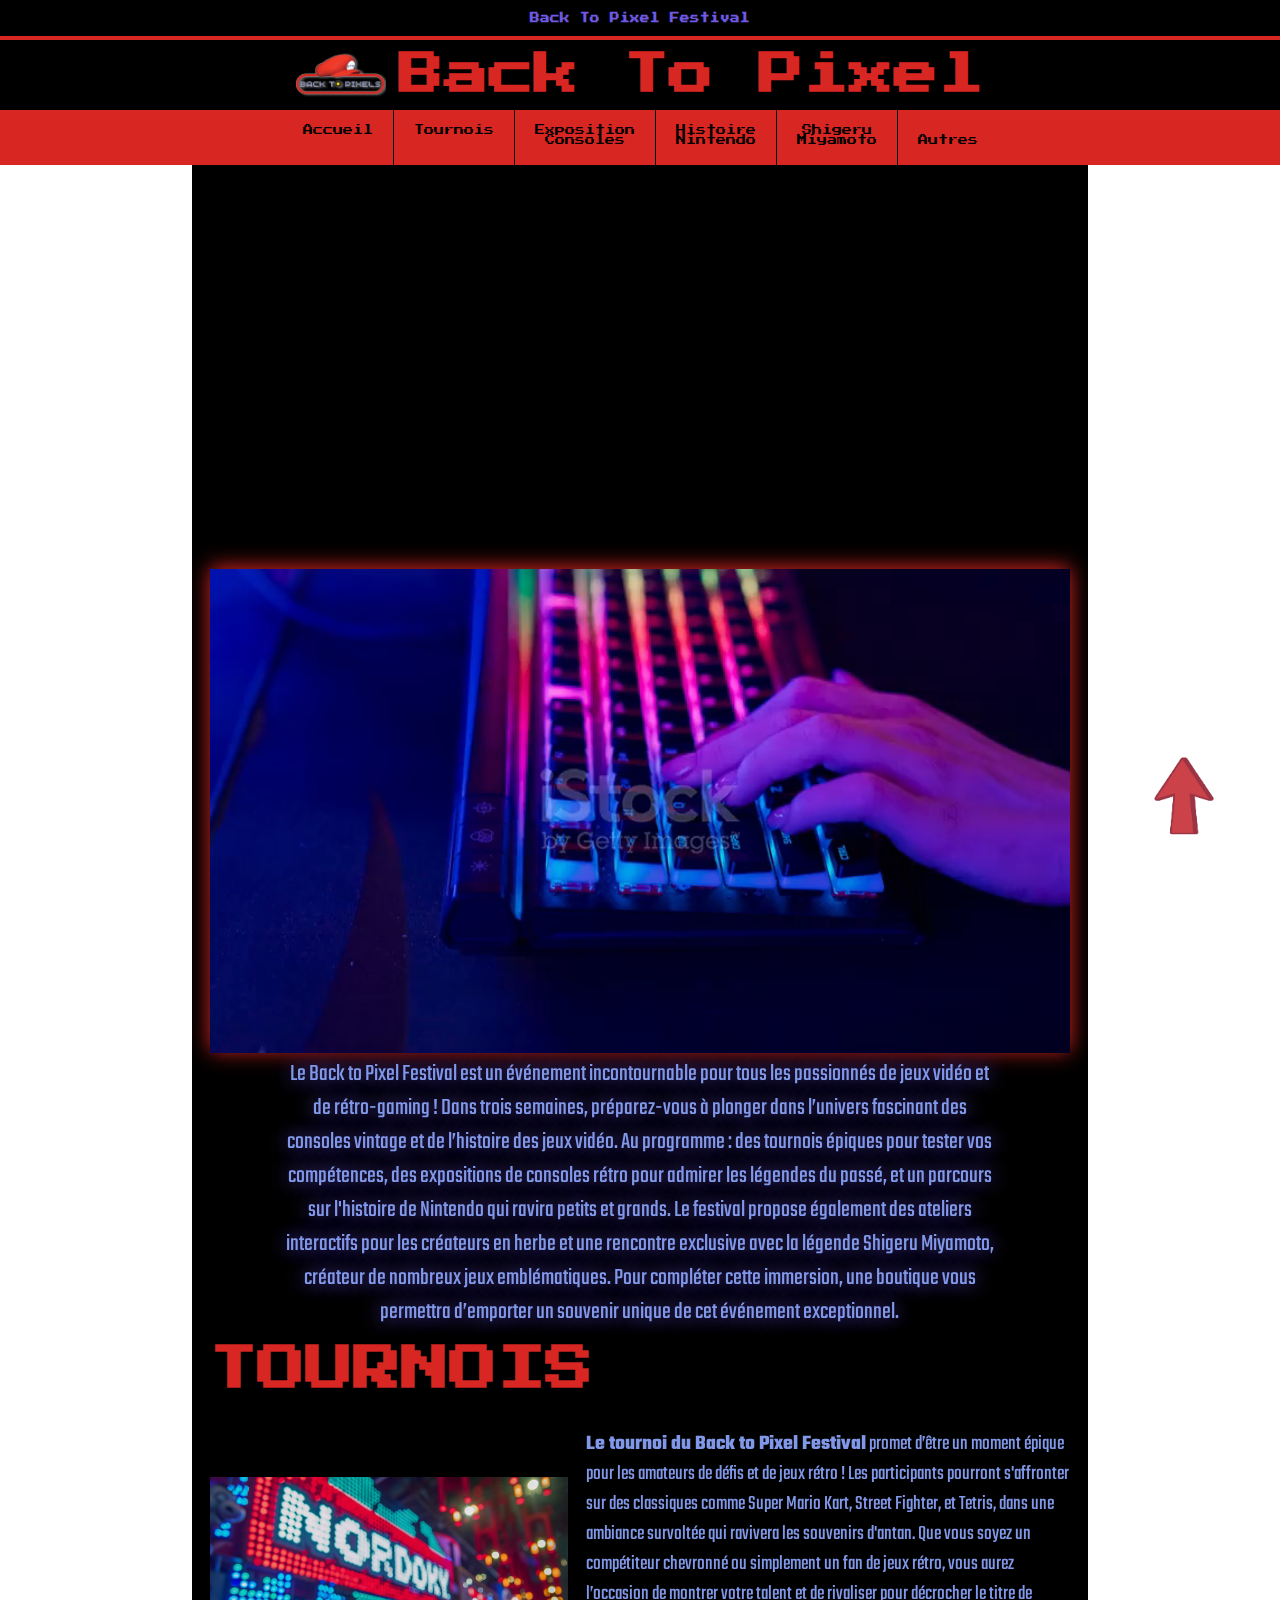
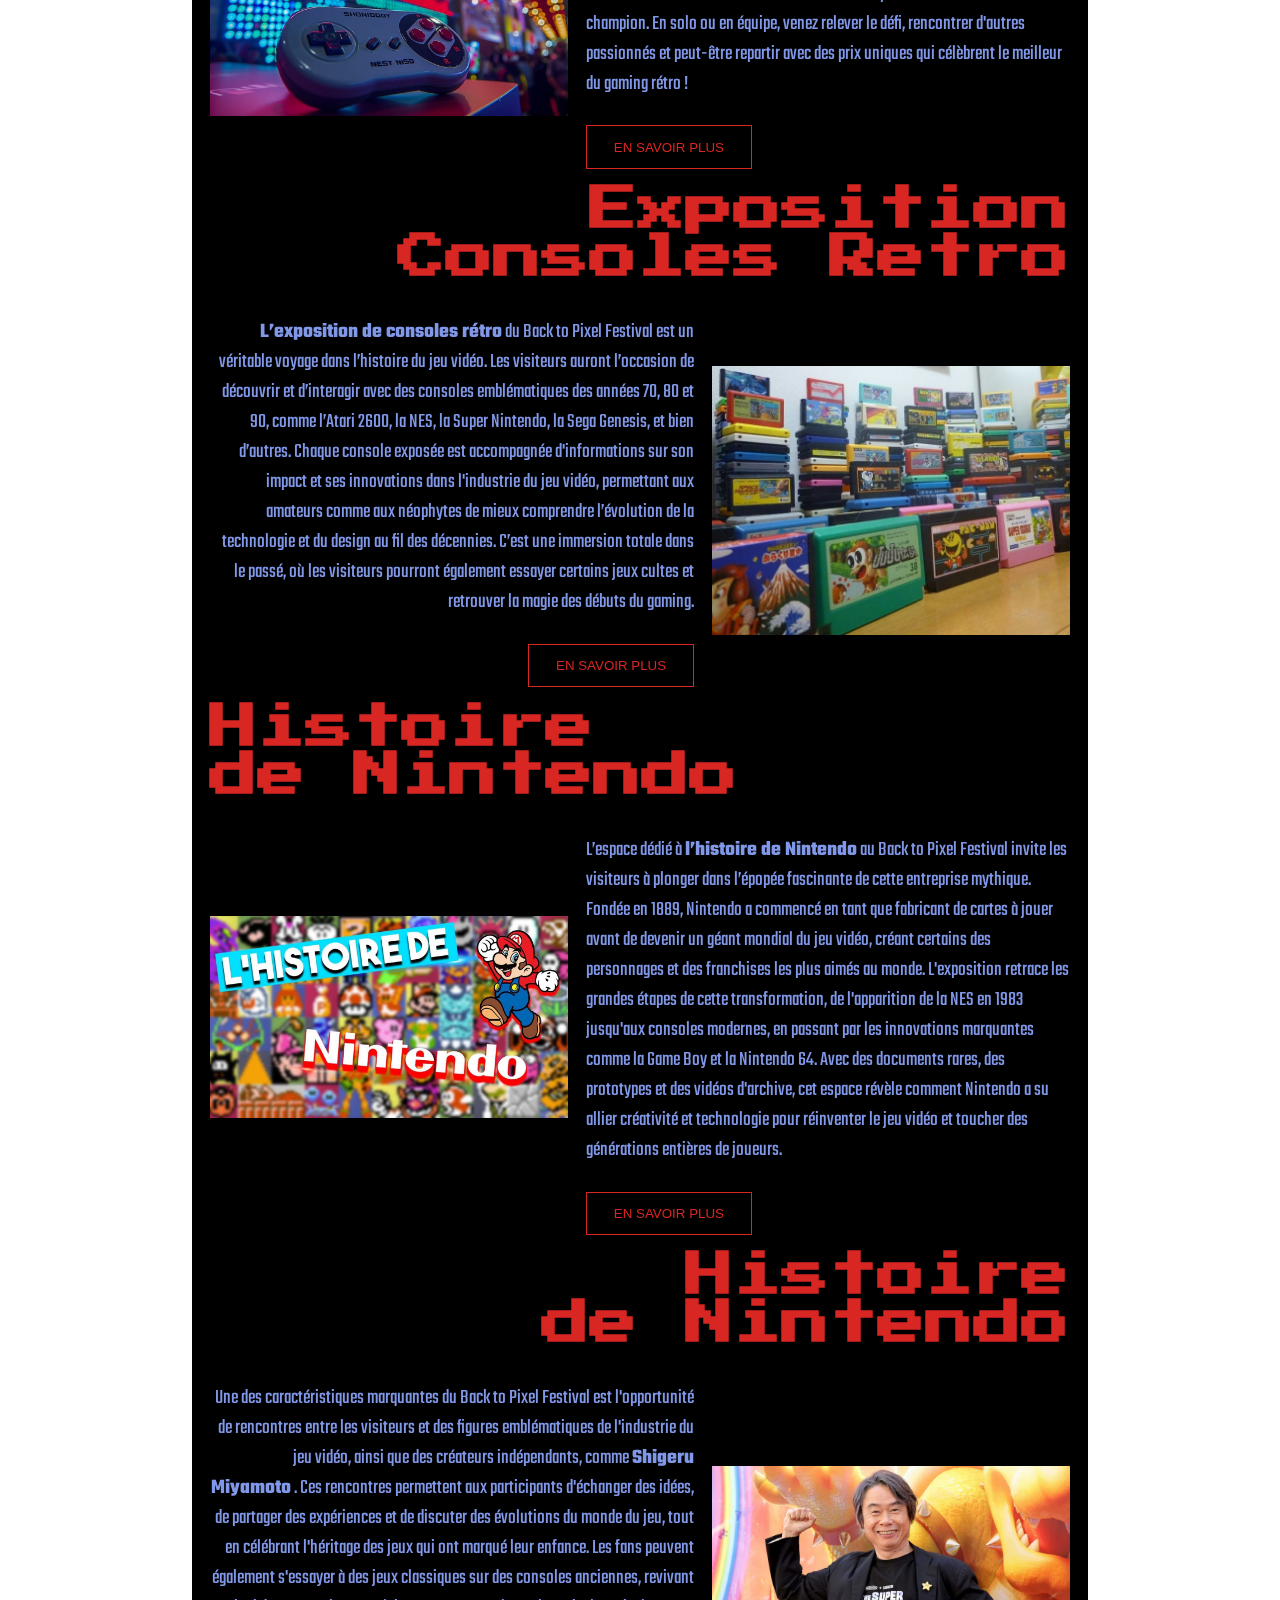
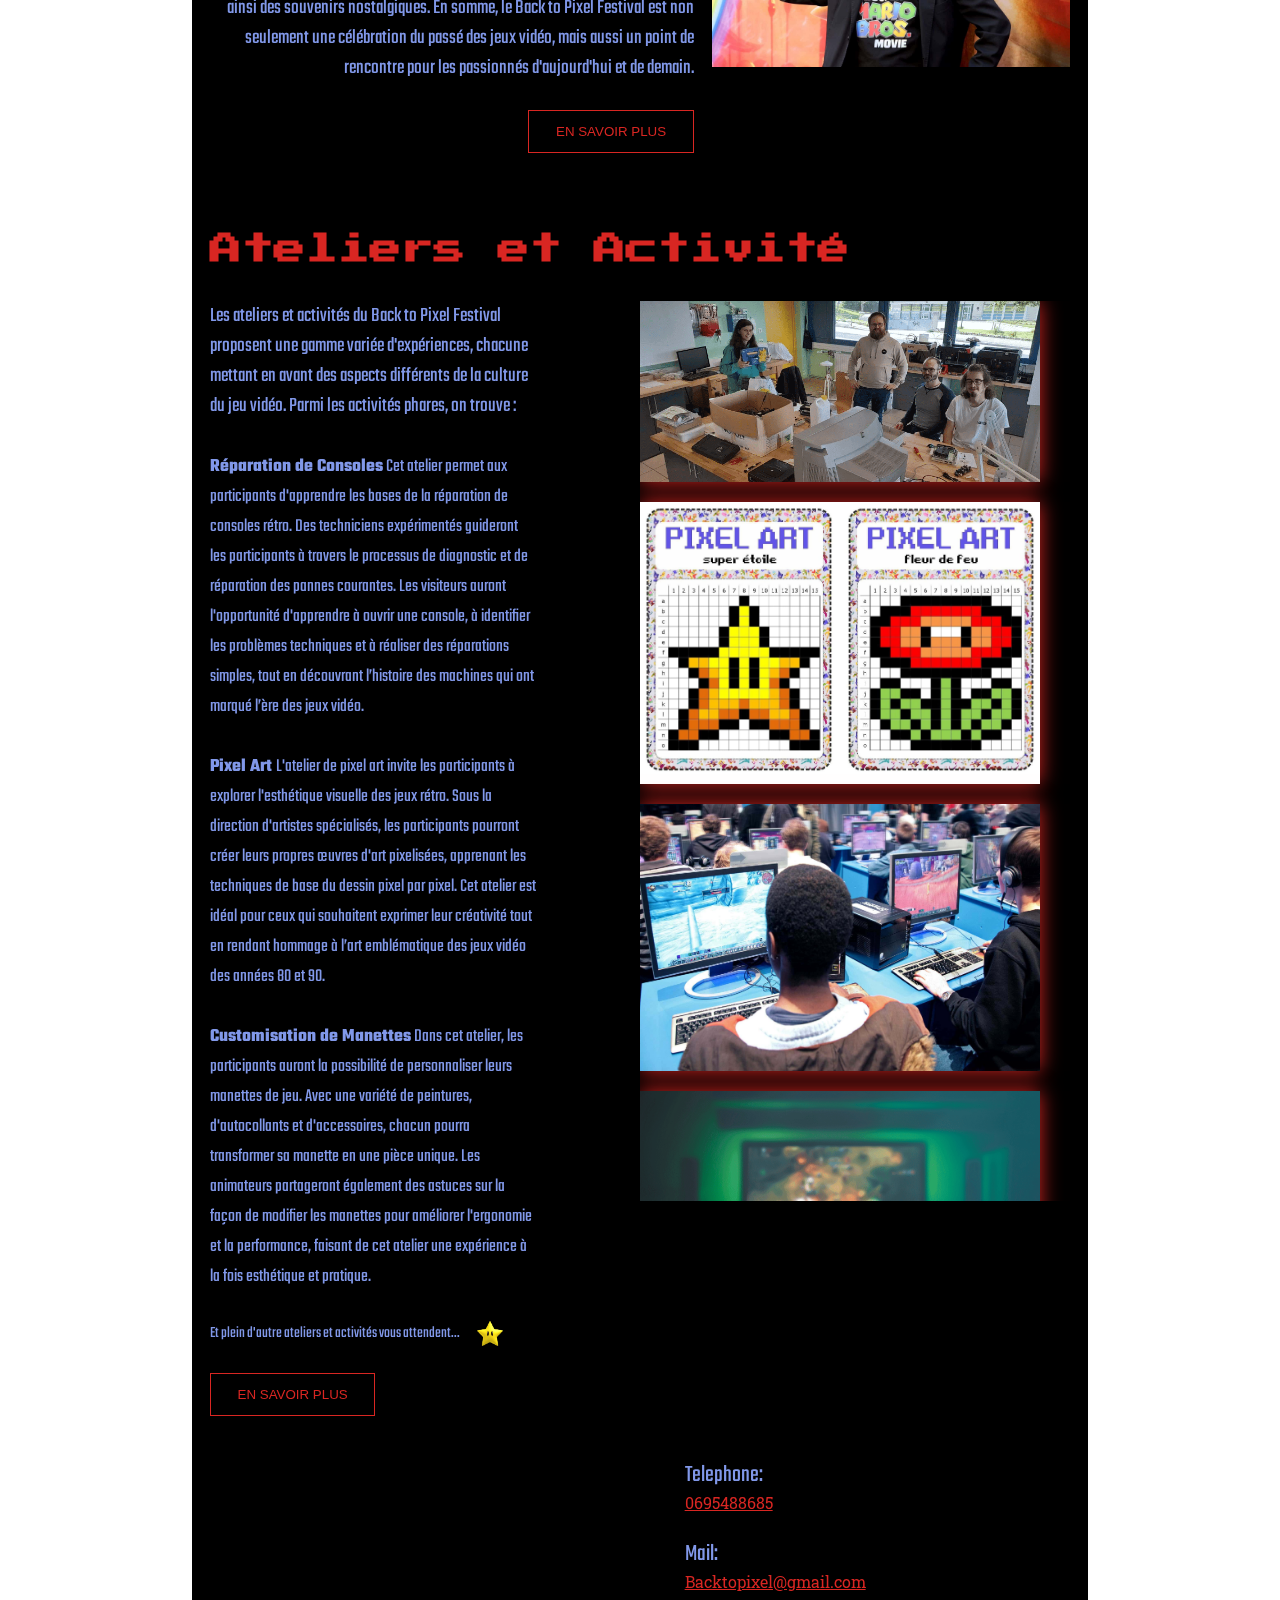
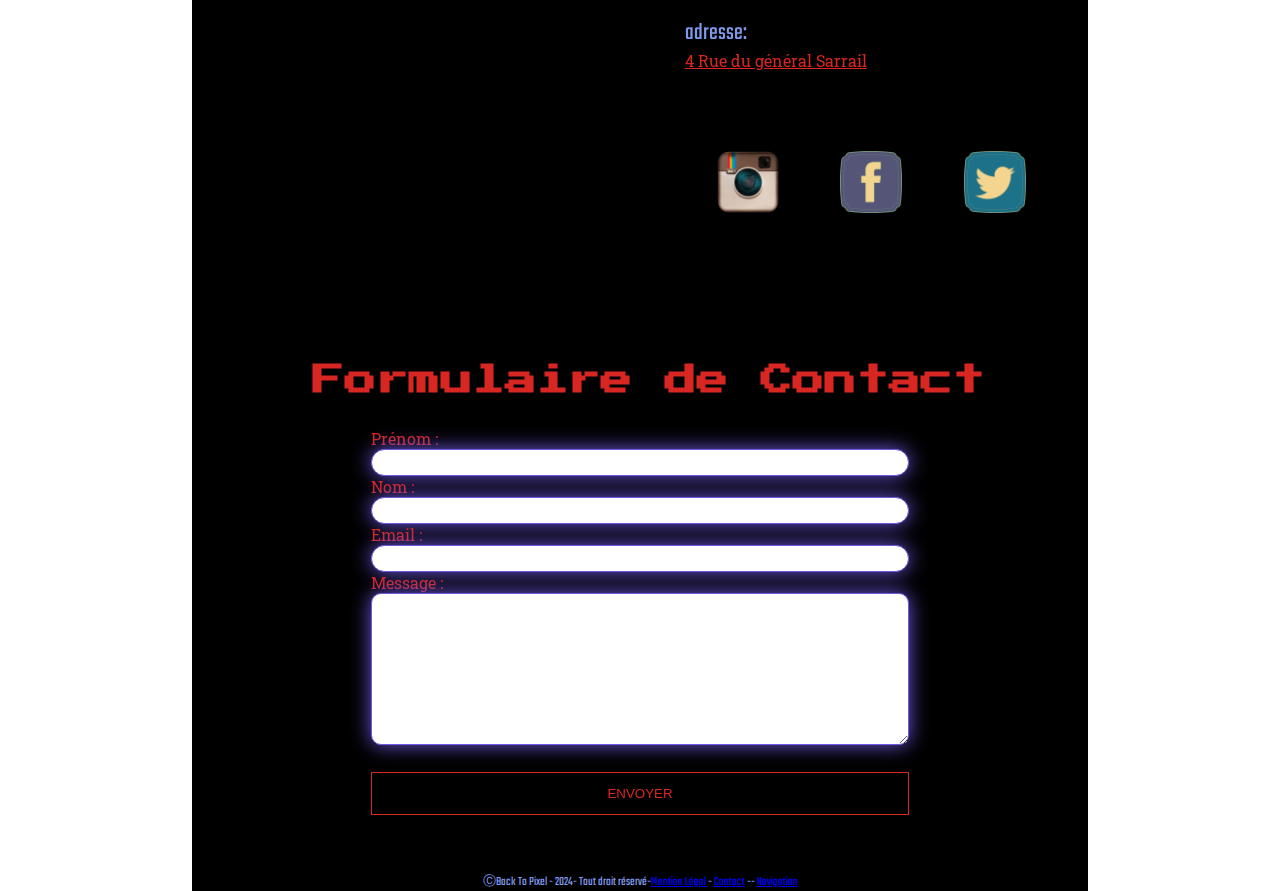
<file: index.html>
<!DOCTYPE html>
<html lang="fr">
  <head>
    <meta
      name="description"
      content="Rejoignez le Back to Pixel Festival, l'événement incontournable pour les passionnés de rétro-gaming, de jeux vidéo vintage, et de culture rétro. Découvrez des consoles emblématiques, des jeux cultes, participez à des tournois, des conférences passionnantes et explorez un marché de produits rétro uniques. Ce festival est l'occasion de rencontrer d'autres amateurs de gaming, d'assister à des ateliers interactifs, et de revivre les classiques du jeu vidéo. Ne manquez pas cette expérience unique et plongez dans l'univers du rétro avec Back to Pixel Festival, en Rouen du 30/11 ."
    />

    <meta
      property="og:title"
      content="Back to Pixel Festival - Événement Rétro-Gaming"
    />
    <meta
      property="og:description"
      content="Rejoignez le Back to Pixel Festival pour plonger dans l'univers du rétro-gaming et découvrir des jeux cultes."
    />
    <meta
      property="og:url"
      content="https://teamortie.github.io/pixel-responsive/"
    />
    <meta property="og:type" content="website" />
    <meta property="og:locale" content="fr_FR" />
    <meta charset="UTF-8" />
    <meta name="viewport" content="width=device-width, initial-scale=1.0" />
    <title>BackToPIxel-Festival</title>
    <link
      rel="icon"
      type="image/png"
      href="favicon/favicon-96x96.png"
      sizes="96x96"
    />
    <link rel="icon" type="image/svg+xml" href="favicon/favicon.svg" />
    <link rel="shortcut icon" href="favicon/favicon.ico" />
    <link
      rel="apple-touch-icon"
      sizes="180x180"
      href="favicon/apple-touch-icon.png"
    />
    <link rel="manifest" href="favicon/site.webmanifest" />
    <style>
      @import url("https://fonts.googleapis.com/css2?family=Press+Start+2P&family=Roboto+Slab:wght@100..900&display=swap");
    </style>
    <style>
      @import url("https://fonts.googleapis.com/css2?family=Press+Start+2P&family=Roboto+Slab:wght@100..900&family=Teko:wght@300..700&display=swap");
    </style>
    <link rel="stylesheet" href="header.css" />
    <link rel="stylesheet" href="index.css" />
  </head>
  <body>
    <header>
      <div id="nav-supp">
        <h1>Back To Pixel Festival</h1>
      </div>
      <div id="nav-middle">
        <img
          onclick="window.location.href='index.html'"
          src="images/logo1.png"
          alt="logo back to pixel "
        />
        <h2 onclick="window.location.href='index.html'">Back To Pixel</h2>
      </div>
    </header>

    <nav>
      <input type="checkbox" id="menu-toggle" />
      <label for="menu-toggle" id="menu"
        ><img src="images/burger.svg" alt="menu burger"
      /></label>

      <a class="menu2" href="index.html"> Accueil</a>
      <a class="menu2" href="tournois.html">Tournois</a>
      <a class="menu2" href="exposition.html">Exposition <br />Consoles</a>
      <a class="menu2" href="histoire.html">Histoire <br />Nintendo</a>
      <a class="menu2" href="rencontre.html">Shigeru <br />Miyamoto</a>

      <div class="menu2" id="dropdown">
        <p id="autres" href="">Autres</p>
        <div class="submenu">
          <a href="atelier.html">Atelier et Activité</a>
          <a href="programme.html">Programme Festival</a>
          <a href="Partenaire.html">Partenaire et Sponsors</a>
          <a href="Boutique.html">Boutique de Produit Dérivé</a>
          <a href="accreditation.html">Accreditations Presse et Médias</a>
          <a href="https://teamortie.github.io/BACKTOPIXELL">Site Officel </a>
        </div>
      </div>
    </nav>

    <a id="fix" href="#nav-supp"
      ><button><img src="images/fleche.png" alt="fleche" /></button
    ></a>
    <main>
      <section id="section1">
        <div id="section1.1">
          <h3 id="chrono2">LE SAMEDI 30 NOVEMBRE A 10H</h3>
          <iframe
            id="chrono"
            src="https://www.watchisup.fr/compte-a-rebours/embed/2024-11-30-10-00?backgroundcolor=rgba(255%2C0%2C0%2C0)&color=%23fd0000"
            frameborder="0"
            allowfullscreen
          ></iframe>
          <video src="images/video.mp4" autoplay loop></video>
          <p>
            Le Back to Pixel Festival est un événement incontournable pour tous
            les passionnés de jeux vidéo et de rétro-gaming ! Dans trois
            semaines, préparez-vous à plonger dans l’univers fascinant des
            consoles vintage et de l’histoire des jeux vidéo. Au programme : des
            tournois épiques pour tester vos compétences, des expositions de
            consoles rétro pour admirer les légendes du passé, et un parcours
            sur l'histoire de Nintendo qui ravira petits et grands. Le festival
            propose également des ateliers interactifs pour les créateurs en
            herbe et une rencontre exclusive avec la légende Shigeru Miyamoto,
            créateur de nombreux jeux emblématiques. Pour compléter cette
            immersion, une boutique vous permettra d’emporter un souvenir unique
            de cet événement exceptionnel.
          </p>
        </div>
      </section>
      <section id="section2">
        <div><h3>TOURNOIS</h3></div>
        <div id="section2-1">
          <img src="images/tournois2.jpg" alt="Tournois retro" />
          <div id="section2-2">
            <p>
              <strong>Le tournoi du Back to Pixel Festival</strong> promet
              d’être un moment épique pour les amateurs de défis et de jeux
              rétro ! Les participants pourront s'affronter sur des classiques
              comme Super Mario Kart, Street Fighter, et Tetris, dans une
              ambiance survoltée qui ravivera les souvenirs d'antan. Que vous
              soyez un compétiteur chevronné ou simplement un fan de jeux rétro,
              vous aurez l’occasion de montrer votre talent et de rivaliser pour
              décrocher le titre de champion. En solo ou en équipe, venez
              relever le défi, rencontrer d'autres passionnés et peut-être
              repartir avec des prix uniques qui célèbrent le meilleur du gaming
              rétro !
            </p>
            <a href="tournois.html"><button>En Savoir Plus</button></a>
          </div>
        </div>
      </section>

      <section id="section3">
        <div>
          <h3>
            Exposition <br />
            Consoles Retro
          </h3>
        </div>
        <div id="section3-1">
          <img src="images/consoleretro.jpg" alt="Console Retro" />
          <div id="section3-2">
            <p>
              <strong>L’exposition de consoles rétro</strong> du Back to Pixel
              Festival est un véritable voyage dans l’histoire du jeu vidéo. Les
              visiteurs auront l’occasion de découvrir et d’interagir avec des
              consoles emblématiques des années 70, 80 et 90, comme l’Atari
              2600, la NES, la Super Nintendo, la Sega Genesis, et bien
              d’autres. Chaque console exposée est accompagnée d'informations
              sur son impact et ses innovations dans l'industrie du jeu vidéo,
              permettant aux amateurs comme aux néophytes de mieux comprendre
              l’évolution de la technologie et du design au fil des décennies.
              C’est une immersion totale dans le passé, où les visiteurs
              pourront également essayer certains jeux cultes et retrouver la
              magie des débuts du gaming.
            </p>
            <a href="exposition.html"><button>En Savoir Plus</button></a>
          </div>
        </div>
      </section>
      <section id="section4">
        <div>
          <h3>
            Histoire <br />
            de Nintendo
          </h3>
        </div>
        <div id="section4-1">
          <img src="images/histoire-nintendo.jpg" alt="Histoire nintendo" />
          <div id="section4-2">
            <p>
              L’espace dédié à <strong>l’histoire de Nintendo</strong> au Back
              to Pixel Festival invite les visiteurs à plonger dans l’épopée
              fascinante de cette entreprise mythique. Fondée en 1889, Nintendo
              a commencé en tant que fabricant de cartes à jouer avant de
              devenir un géant mondial du jeu vidéo, créant certains des
              personnages et des franchises les plus aimés au monde.
              L'exposition retrace les grandes étapes de cette transformation,
              de l'apparition de la NES en 1983 jusqu'aux consoles modernes, en
              passant par les innovations marquantes comme la Game Boy et la
              Nintendo 64. Avec des documents rares, des prototypes et des
              vidéos d'archive, cet espace révèle comment Nintendo a su allier
              créativité et technologie pour réinventer le jeu vidéo et toucher
              des générations entières de joueurs.
            </p>
            <a href="histoire.html"><button>En Savoir Plus</button></a>
          </div>
        </div>
      </section>

      <section id="section5">
        <div>
          <h3>
            Histoire <br />
            de Nintendo
          </h3>
        </div>
        <div id="section5-1">
          <img src="images/shigeru.jpg" alt="Shigeru Miyamoto" />
          <div id="section5-2">
            <p>
              Une des caractéristiques marquantes du Back to Pixel Festival est
              l'opportunité de rencontres entre les visiteurs et des figures
              emblématiques de l'industrie du jeu vidéo, ainsi que des créateurs
              indépendants, comme <strong>Shigeru Miyamoto</strong> . Ces
              rencontres permettent aux participants d'échanger des idées, de
              partager des expériences et de discuter des évolutions du monde du
              jeu, tout en célébrant l'héritage des jeux qui ont marqué leur
              enfance. Les fans peuvent également s'essayer à des jeux
              classiques sur des consoles anciennes, revivant ainsi des
              souvenirs nostalgiques. En somme, le Back to Pixel Festival est
              non seulement une célébration du passé des jeux vidéo, mais aussi
              un point de rencontre pour les passionnés d'aujourd'hui et de
              demain.
            </p>
            <a href="rencontre.html"><button>En Savoir Plus</button></a>
          </div>
        </div>
      </section>
      <section id="section6">
        <h3>Ateliers et Activité</h3>
        <div id="section6-1">
          <p>
            Les ateliers et activités du Back to Pixel Festival proposent une
            gamme variée d'expériences, chacune mettant en avant des aspects
            différents de la culture du jeu vidéo. Parmi les activités phares,
            on trouve :
            <br />
            <br />
            <span>
              <strong>Réparation de Consoles</strong> Cet atelier permet aux
              participants d'apprendre les bases de la réparation de consoles
              rétro. Des techniciens expérimentés guideront les participants à
              travers le processus de diagnostic et de réparation des pannes
              courantes. Les visiteurs auront l'opportunité d'apprendre à ouvrir
              une console, à identifier les problèmes techniques et à réaliser
              des réparations simples, tout en découvrant l’histoire des
              machines qui ont marqué l’ère des jeux vidéo.
            </span>

            <br />
            <br />
            <span>
              <strong>Pixel Art </strong>L'atelier de pixel art invite les
              participants à explorer l'esthétique visuelle des jeux rétro. Sous
              la direction d'artistes spécialisés, les participants pourront
              créer leurs propres œuvres d'art pixelisées, apprenant les
              techniques de base du dessin pixel par pixel. Cet atelier est
              idéal pour ceux qui souhaitent exprimer leur créativité tout en
              rendant hommage à l’art emblématique des jeux vidéo des années 80
              et 90.
            </span>
            <br />
            <br />
            <span>
              <strong> Customisation de Manettes</strong> Dans cet atelier, les
              participants auront la possibilité de personnaliser leurs manettes
              de jeu. Avec une variété de peintures, d'autocollants et
              d'accessoires, chacun pourra transformer sa manette en une pièce
              unique. Les animateurs partageront également des astuces sur la
              façon de modifier les manettes pour améliorer l'ergonomie et la
              performance, faisant de cet atelier une expérience à la fois
              esthétique et pratique.
            </span>
            <br />
            <br />
          </p>

          <div id="section6-2">
            <img src="images/atelier.png" alt="Ateliers" />
            <img src="images/pixel art.jpg" alt="pixel art" />
            <img src="images/activité.jpg" alt="Activité" />
            <img src="images/quizz.png" alt="Quizz" />
            <img src="images/atelier.png" alt="atelier" />
            <img src="images/pixel_art.jpg" alt="pixel art" />
            <img src="images/activité.jpg" alt="activités" />
            <img src="images/quizz.png" alt="Quizz" />
            <img src="images/atelier.png" alt="atelier" />
            <img src="images/pixel art.jpg" alt="pixel art" />
            <img src="images/activité.jpg" alt="activité" />
            <img src="images/quizz.png" alt="quizz" />
          </div>
        </div>

        <div id="section7">
          <p>Et plein d'autre ateliers et activités vous attendent...</p>
          <img src="images/etoile.png" alt="etoile mario" />
        </div>
        <a style="margin-left: 2%" href="atelier.html"
          ><button>En Savoir Plus</button></a
        >
      </section>
      <section id="contact">
        <iframe
          src="https://www.google.com/maps/embed?pb=!4v1730884300196!6m8!1m7!1siIyMGVrzSAbqYKl31sjEfA!2m2!1d49.44088412216409!2d1.103569098720363!3f328.81343981207146!4f-1.8400070984415322!5f0.7820865974627469"
          width="600"
          height="450"
          style="border: 0"
          allowfullscreen=""
          loading="lazy"
          referrerpolicy="no-referrer-when-downgrade"
        ></iframe>
        <div id="contact2">
          <div>
            <p>Telephone:</p>
            <a href="tel:0695488685">0695488685</a>
          </div>
          <div>
            <p>Mail:</p>
            <a href="mailto:Backtopixel@gmail.com">Backtopixel@gmail.com</a>
          </div>

          <div>
            <p>adresse:</p>
            <a
              href="https://www.google.com/maps/dir/49.4338048,1.1108352/4+Rue+du+G%C3%A9n%C3%A9ral+Sarrail,+76000+Rouen/@49.4399392,1.095951,15.17z/data=!4m9!4m8!1m1!4e1!1m5!1m1!1s0x47e0de80034aa2f5:0x1870cbb852d6c763!2m2!1d1.1035593!2d49.440843?entry=ttu&g_ep=EgoyMDI0MTAyOS4wIKXMDSoASAFQAw%3D%3D"
              target="_blank"
              >4 Rue du général Sarrail</a
            >
          </div>
          <div id="reseaux">
            <a
              href="https://www.instagram.com/NintendoFR/photos?locale=fr_FR"
              target="_blank"
            >
              <img
                src="images/insta.png"
                alt="Lien vers la page insta de Nintendo"
              /> </a
            ><a
              href="https://www.facebook.com/NintendoFR/photos?locale=fr_FR"
              target="_blank"
            >
              <img
                src="images/facebook.png"
                alt="Lien vers la page Facebook de Nintendo"
              />
            </a>
            <a
              href="https://www.twitter.com/Nintendo/photos?locale=fr_FR"
              target="_blank"
            >
              <img
                src="images/twitter.png"
                alt="Lien vers la page twitter de Nintendo"
              />
            </a>
          </div>
        </div>
      </section>
      <section id="formulaire">
        <h3>Formulaire de Contact</h3>
        <div>
          <form action="https://formspree.io/f/xpwzdplj" method="post">
            <label for="name">Prénom :</label>
            <input type="text" id="prenom" name="prénom" required />

            <label for="name">Nom :</label>
            <input type="text" id="name" name="name" required />

            <label for="email">Email :</label>
            <input type="email" id="email" name="email" required />

            <label for="message">Message :</label>
            <textarea id="message" name="message" rows="4" required></textarea>

            <button type="submit">Envoyer</button>
          </form>
        </div>
      </section>
    </main>
    <footer>
      <p>
        ⒸBack To Pixel - 2024- Tout droit réservé-<a href="mention.html"
          >Mention Légal </a
        >- <a href="index.html#contact">Contact</a> --
        <a href="#nav-supp">Navigation </a>
      </p>
    </footer>
  </body>
</html>
</file>
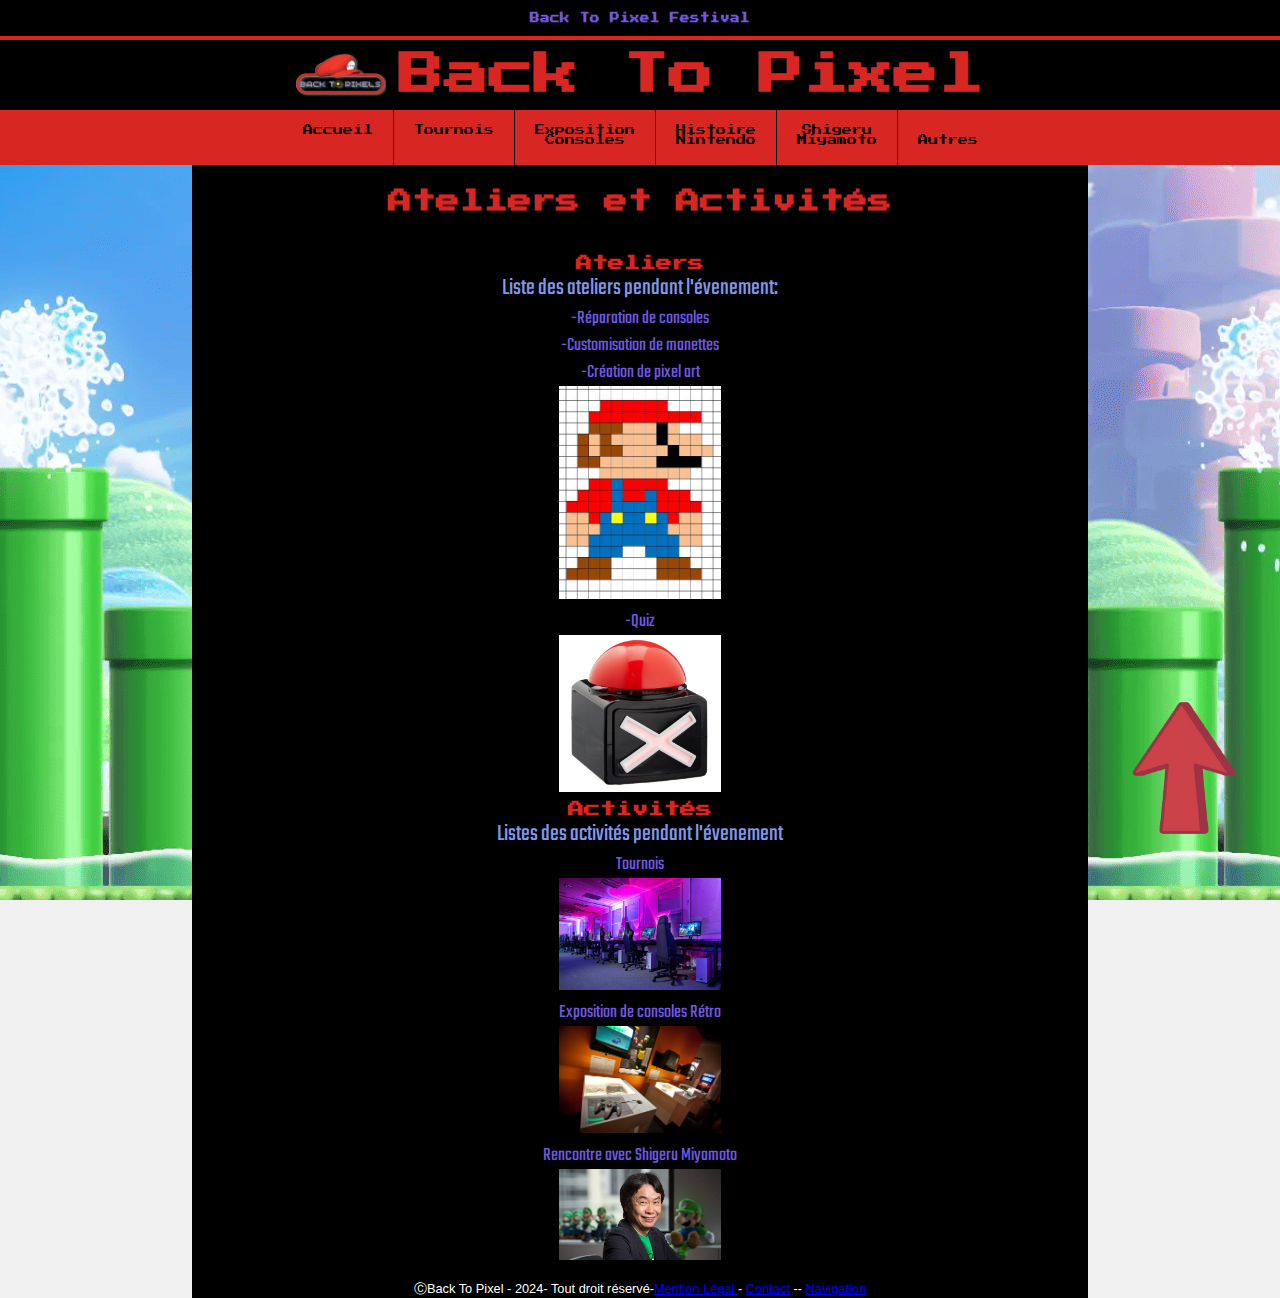
<file: atelier.html>
<!DOCTYPE html>
<html lang="fr">
  <head>
    <meta
      name="description"
      content="Rejoignez le Back to Pixel Festival, l'événement incontournable pour les passionnés de rétro-gaming, de jeux vidéo vintage, et de culture rétro. Découvrez des consoles emblématiques, des jeux cultes, participez à des tournois, des conférences passionnantes et explorez un marché de produits rétro uniques. Ce festival est l'occasion de rencontrer d'autres amateurs de gaming, d'assister à des ateliers interactifs, et de revivre les classiques du jeu vidéo. Ne manquez pas cette expérience unique et plongez dans l'univers du rétro avec Back to Pixel Festival, en Rouen du 30/11 ."
    />
    <meta
      property="og:title"
      content="Back to Pixel Festival - Événement Rétro-Gaming - Atelier et activités"
    />
    <meta
      property="og:description"
      content="Rejoignez le Back to Pixel Festival pour plonger dans l'univers du rétro-gaming et découvrir des jeux cultes."
    />
    <meta
      property="og:url"
      content="https://teamortie.github.io/pixel-responsive/"
    />
    <meta property="og:type" content="website" />
    <meta property="og:locale" content="fr_FR" />
    <meta charset="UTF-8" />
    <meta name="viewport" content="width=device-width, initial-scale=1.0" />
    <title>BackToPIxel-Festival - Ateliers et activités</title>
    <link
      rel="icon"
      type="image/png"
      href="favicon/favicon-96x96.png"
      sizes="96x96"
    />
    <link rel="icon" type="image/svg+xml" href="favicon/favicon.svg" />
    <link rel="shortcut icon" href="favicon/favicon.ico" />
    <link
      rel="apple-touch-icon"
      sizes="180x180"
      href="favicon/apple-touch-icon.png"
    />
    <link rel="manifest" href="favicon/site.webmanifest" />
    <style>
      @import url("https://fonts.googleapis.com/css2?family=Press+Start+2P&family=Roboto+Slab:wght@100..900&display=swap");
    </style>
    <style>
      @import url("https://fonts.googleapis.com/css2?family=Press+Start+2P&family=Roboto+Slab:wght@100..900&family=Teko:wght@300..700&display=swap");
    </style>
    <link rel="stylesheet" href="header.css" />
    <link rel="stylesheet" href="ateliers.css" />
    <link rel="stylesheet" href="histoire.css" />
  </head>
  <body>
    <header>
      <div id="nav-supp">
        <h1>Back To Pixel Festival</h1>
      </div>
      <div id="nav-middle">
        <img
          onclick="window.location.href='index.html'"
          src="images/logo1.png"
          alt="logo Backt to pixel"
        />
        <h2 onclick="window.location.href='index.html'">Back To Pixel</h2>
      </div>
    </header>

    <nav>
      <input type="checkbox" id="menu-toggle" />
      <label for="menu-toggle" id="menu"
        ><img src="images/burger.svg" alt="menu"
      /></label>

      <a class="menu2" href="index.html">Accueil</a>
      <a class="menu2" href="tournois.html">Tournois</a>
      <a class="menu2" href="exposition.html">Exposition <br />Consoles</a>
      <a class="menu2" href="histoire.html">Histoire <br />Nintendo</a>
      <a class="menu2" href="rencontre.html">Shigeru <br />Miyamoto</a>

      <div class="menu2" id="dropdown">
        <p id="autres" href="">Autres</p>
        <div class="submenu">
          <a href="atelier.html">Atelier et Activité</a>
          <a href="programme.html">Programme Festival</a>
          <a href="Partenaire.html">Partenaire et Sponsors</a>
          <a href="Boutique.html">Boutique de Produit Dérivé</a>
          <a href="accreditation.html">Accreditations Presse et Médias</a>
          <a href="https://teamortie.github.io/BACKTOPIXELL">Site Officel </a>
        </div>
      </div>
    </nav>

    <a id="fix" href="#nav-supp"
      ><button><img src="images/fleche.png" alt="fleche" /></button
    ></a>
    <main>
      <section>
        <h3>Ateliers et Activités</h3>
        <h4>Ateliers</h4>
        <div>
          <p class="par">Liste des ateliers pendant l'évenement:</p>
        </div>
        <ul>
          <li>-Réparation de consoles</li>
          <li>-Customisation de manettes</li>
          <li>-Création de pixel art</li>
          <img class="img2" src="images/Pixel_art_Mario.png" alt="pixel art" />
          <li>-Quiz</li>
          <img class="img1" src="images/buzzer.jpg" alt="buzzer" />
        </ul>

        <h4>Activités</h4>
        <div>
          <p class="par">Listes des activités pendant l'évenement</p>
        </div>
        <ul>
          <li>Tournois</li>
          <img class="img3" src="images/tournoi.png" alt="tournoi" />
          <li>Exposition de consoles Rétro</li>
          <img class="img4" src="images/exposition.jpg" alt="expo" />
          <li>Rencontre avec Shigeru Miyamoto</li>
          <img class="img5" src="images/myamoto.jpg" alt="myamoto" />
        </ul>
      </section>
    </main>
    <footer>
      <p>
        ⒸBack To Pixel - 2024- Tout droit réservé-<a href="mention.html"
          >Mention Légal </a
        >- <a href="index.html#contact">Contact</a> --
        <a href="#nav-supp">Navigation </a>
      </p>
    </footer>
  </body>
</html>
</file>
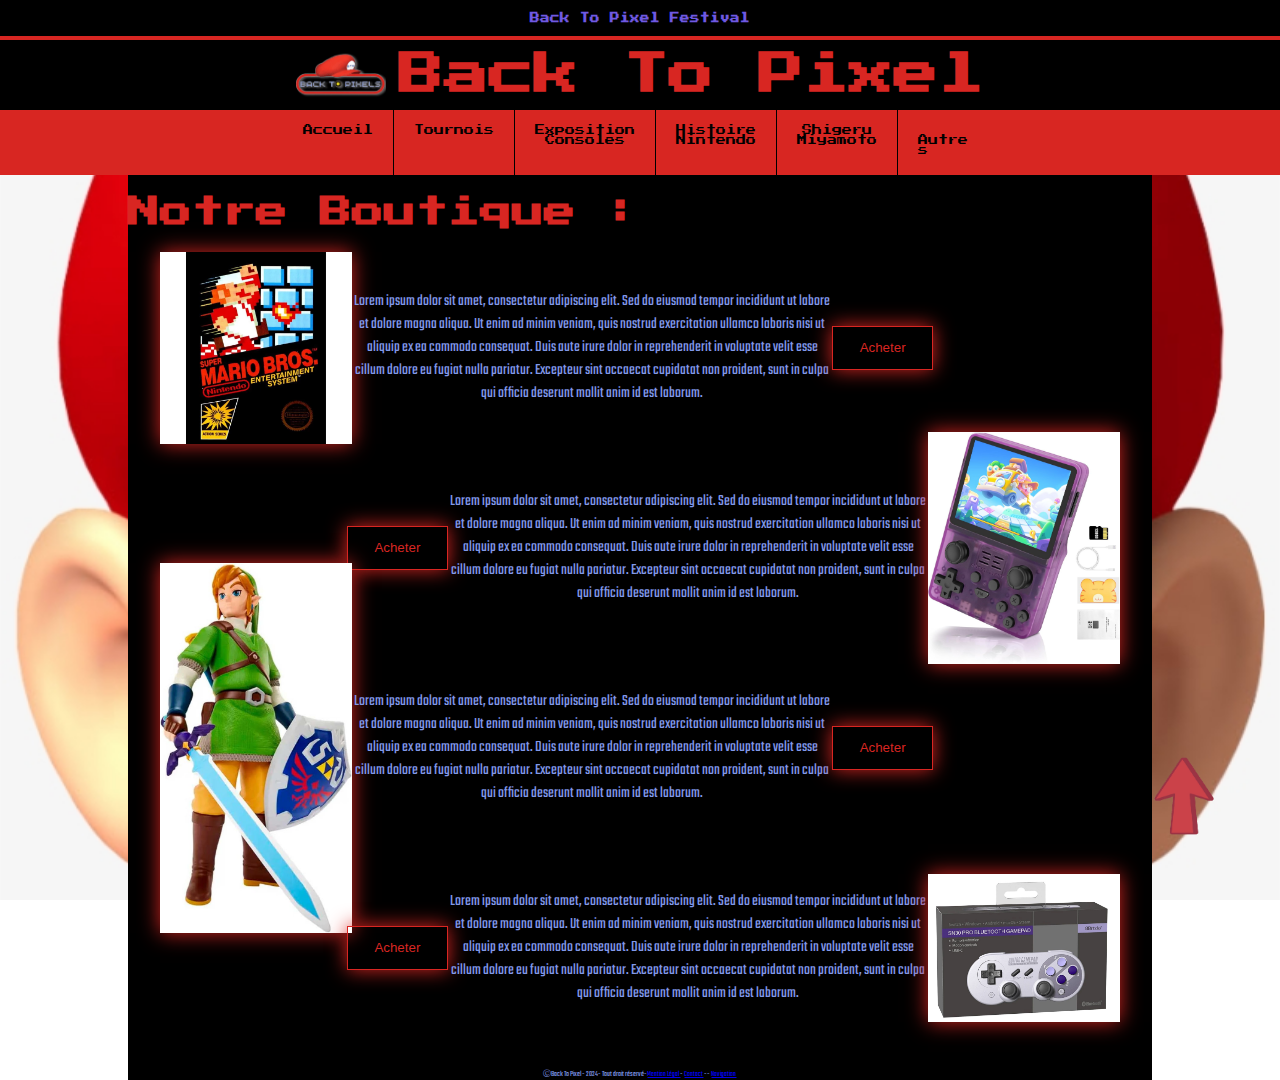
<file: Boutique.html>
<!DOCTYPE html>
<html lang="fr">
  <head>
    <meta
      name="description"
      content="Rejoignez le Back to Pixel Festival, l'événement incontournable pour les passionnés de rétro-gaming, de jeux vidéo vintage, et de culture rétro. Découvrez des consoles emblématiques, des jeux cultes, participez à des tournois, des conférences passionnantes et explorez un marché de produits rétro uniques. Ce festival est l'occasion de rencontrer d'autres amateurs de gaming, d'assister à des ateliers interactifs, et de revivre les classiques du jeu vidéo. Ne manquez pas cette expérience unique et plongez dans l'univers du rétro avec Back to Pixel Festival, en Rouen du 30/11 ."
    />
    <meta
      property="og:title"
      content="Back to Pixel Festival - Événement Rétro-Gaming"
    />
    <meta
      property="og:description"
      content="Rejoignez le Back to Pixel Festival pour plonger dans l'univers du rétro-gaming et découvrir des jeux cultes."
    />
    <meta
      property="og:url"
      content="https://teamortie.github.io/pixel-responsive/"
    />
    <meta property="og:type" content="website" />
    <meta property="og:locale" content="fr_FR" />

    <meta charset="UTF-8" />
    <meta name="viewport" content="width=device-width, initial-scale=1.0" />
    <title>Exposition console retro</title>
    <link
      rel="icon"
      type="image/png"
      href="favicon/favicon-96x96.png"
      sizes="96x96"
    />
    <link rel="icon" type="image/svg+xml" href="favicon/favicon.svg" />
    <link rel="shortcut icon" href="favicon/favicon.ico" />
    <link rel="stylesheet" href="boutique.css" />
    <link
      rel="apple-touch-icon"
      sizes="180x180"
      href="favicon/apple-touch-icon.png"
    />
    <link rel="manifest" href="favicon/site.webmanifest" />
    <style>
      @import url("https://fonts.googleapis.com/css2?family=Press+Start+2P&family=Roboto+Slab:wght@100..900&display=swap");
    </style>
    <style>
      @import url("https://fonts.googleapis.com/css2?family=Press+Start+2P&family=Roboto+Slab:wght@100..900&family=Teko:wght@300..700&display=swap");
    </style>
    <link rel="stylesheet" href="header.css" />
  </head>
  <body>
    <header>
      <div id="nav-supp">
        <h1>Back To Pixel Festival</h1>
      </div>
      <div id="nav-middle">
        <img
          onclick="window.location.href='index.html'"
          src="images/logo1.png"
          alt="logo Backt to pixel"
        />
        <h2 onclick="window.location.href='index.html'">Back To Pixel</h2>
      </div>
    </header>

    <nav>
      <input type="checkbox" id="menu-toggle" />
      <label for="menu-toggle" id="menu"
        ><img src="images/burger.svg" alt="menu"
      /></label>

      <a class="menu2" href="index.html">Accueil</a>
      <a class="menu2" href="tournois.html">Tournois</a>
      <a class="menu2" href="exposition.html">Exposition <br />Consoles</a>
      <a class="menu2" href="histoire.html">Histoire <br />Nintendo</a>
      <a class="menu2" href="rencontre.html">Shigeru <br />Miyamoto</a>

      <div class="menu2" id="dropdown">
        <p id="autres" href="">Autres</p>
        <div class="submenu">
          <a href="atelier.html">Atelier et Activité</a>
          <a href="programme.html">Programme Festival</a>
          <a href="Partenaire.html">Partenaire et Sponsors</a>
          <a href="Boutique.html">Boutique de Produit Dérivé</a>
          <a href="accreditation.html">Accreditations Presse et Médias</a>
          <a href="https://teamortie.github.io/BACKTOPIXELL">Site Officel </a>
        </div>
      </div>
    </nav>

    <a id="fix" href="#nav-supp"
      ><button><img src="images/fleche.png" alt="fleche" /></button
    ></a>
    <main>
      <section>
        <h3>Notre Boutique :</h3>
        <div class="vente">
          <div class="img1">
            <img class="super" src="images/super-mario-bros-nintendo-nes.png" alt="Super mario bros"/>
            
          
            <p>
              Lorem ipsum dolor sit amet, consectetur adipiscing elit. Sed do
              eiusmod tempor incididunt ut labore et dolore magna aliqua. Ut
              enim ad minim veniam, quis nostrud exercitation ullamco laboris
              nisi ut aliquip ex ea commodo consequat. Duis aute irure dolor in
              reprehenderit in voluptate velit esse cillum dolore eu fugiat
              nulla pariatur. Excepteur sint occaecat cupidatat non proident,
              sunt in culpa qui officia deserunt mollit anim id est laborum.
            </p>
            <a
              class="envoyer"
              href="https://www.amazon.fr/ref=nav_logo"
              target="_blank"
              ><button>Acheter</button></a
            >
          </div>
          <div class="img2">
            <a
              class="envoyer"
              href="https://www.amazon.fr/ref=nav_logo"
              target="_blank"
              ><button>Acheter</button></a
            >
            <p>
              Lorem ipsum dolor sit amet, consectetur adipiscing elit. Sed do
              eiusmod tempor incididunt ut labore et dolore magna aliqua. Ut
              enim ad minim veniam, quis nostrud exercitation ullamco laboris
              nisi ut aliquip ex ea commodo consequat. Duis aute irure dolor in
              reprehenderit in voluptate velit esse cillum dolore eu fugiat
              nulla pariatur. Excepteur sint occaecat cupidatat non proident,
              sunt in culpa qui officia deserunt mollit anim id est laborum.
            </p>

            <img class="super" src="images/console.png" alt="Consoles retro" />
          </div>

          <div class="img1">
            <img class="zelda" src="images/zelda.png" alt="zelda " />
            <p>
              Lorem ipsum dolor sit amet, consectetur adipiscing elit. Sed do
              eiusmod tempor incididunt ut labore et dolore magna aliqua. Ut
              enim ad minim veniam, quis nostrud exercitation ullamco laboris
              nisi ut aliquip ex ea commodo consequat. Duis aute irure dolor in
              reprehenderit in voluptate velit esse cillum dolore eu fugiat
              nulla pariatur. Excepteur sint occaecat cupidatat non proident,
              sunt in culpa qui officia deserunt mollit anim id est laborum.
            </p>
            <a
              class="envoyer"
              href="https://www.amazon.fr/ref=nav_logo"
              target="_blank"
              ><button>Acheter</button></a
            >
          </div>
          <div class="img2">
            <a
              class="envoyer"
              href="https://www.amazon.fr/ref=nav_logo"
              target="_blank"
              ><button>Acheter</button></a
            >

            <p>
              Lorem ipsum dolor sit amet, consectetur adipiscing elit. Sed do
              eiusmod tempor incididunt ut labore et dolore magna aliqua. Ut
              enim ad minim veniam, quis nostrud exercitation ullamco laboris
              nisi ut aliquip ex ea commodo consequat. Duis aute irure dolor in
              reprehenderit in voluptate velit esse cillum dolore eu fugiat
              nulla pariatur. Excepteur sint occaecat cupidatat non proident,
              sunt in culpa qui officia deserunt mollit anim id est laborum.
            </p>
            <img
              class="super"
              src="images/manette_retro_gamepad_snes_pro_bluetooth.png"
              alt="console retrogaming"
            />
          </div>
        </div>
      </section>
      <footer>
        <p>
          ⒸBack To Pixel - 2024- Tout droit réservé-<a href="mention.html"
            >Mention Légal </a
          >- <a href="index.html#contact">Contact</a> --
          <a href="#nav-supp">Navigation </a>
        </p>
      </footer>
    </main>
  </body>
</html>
</file>
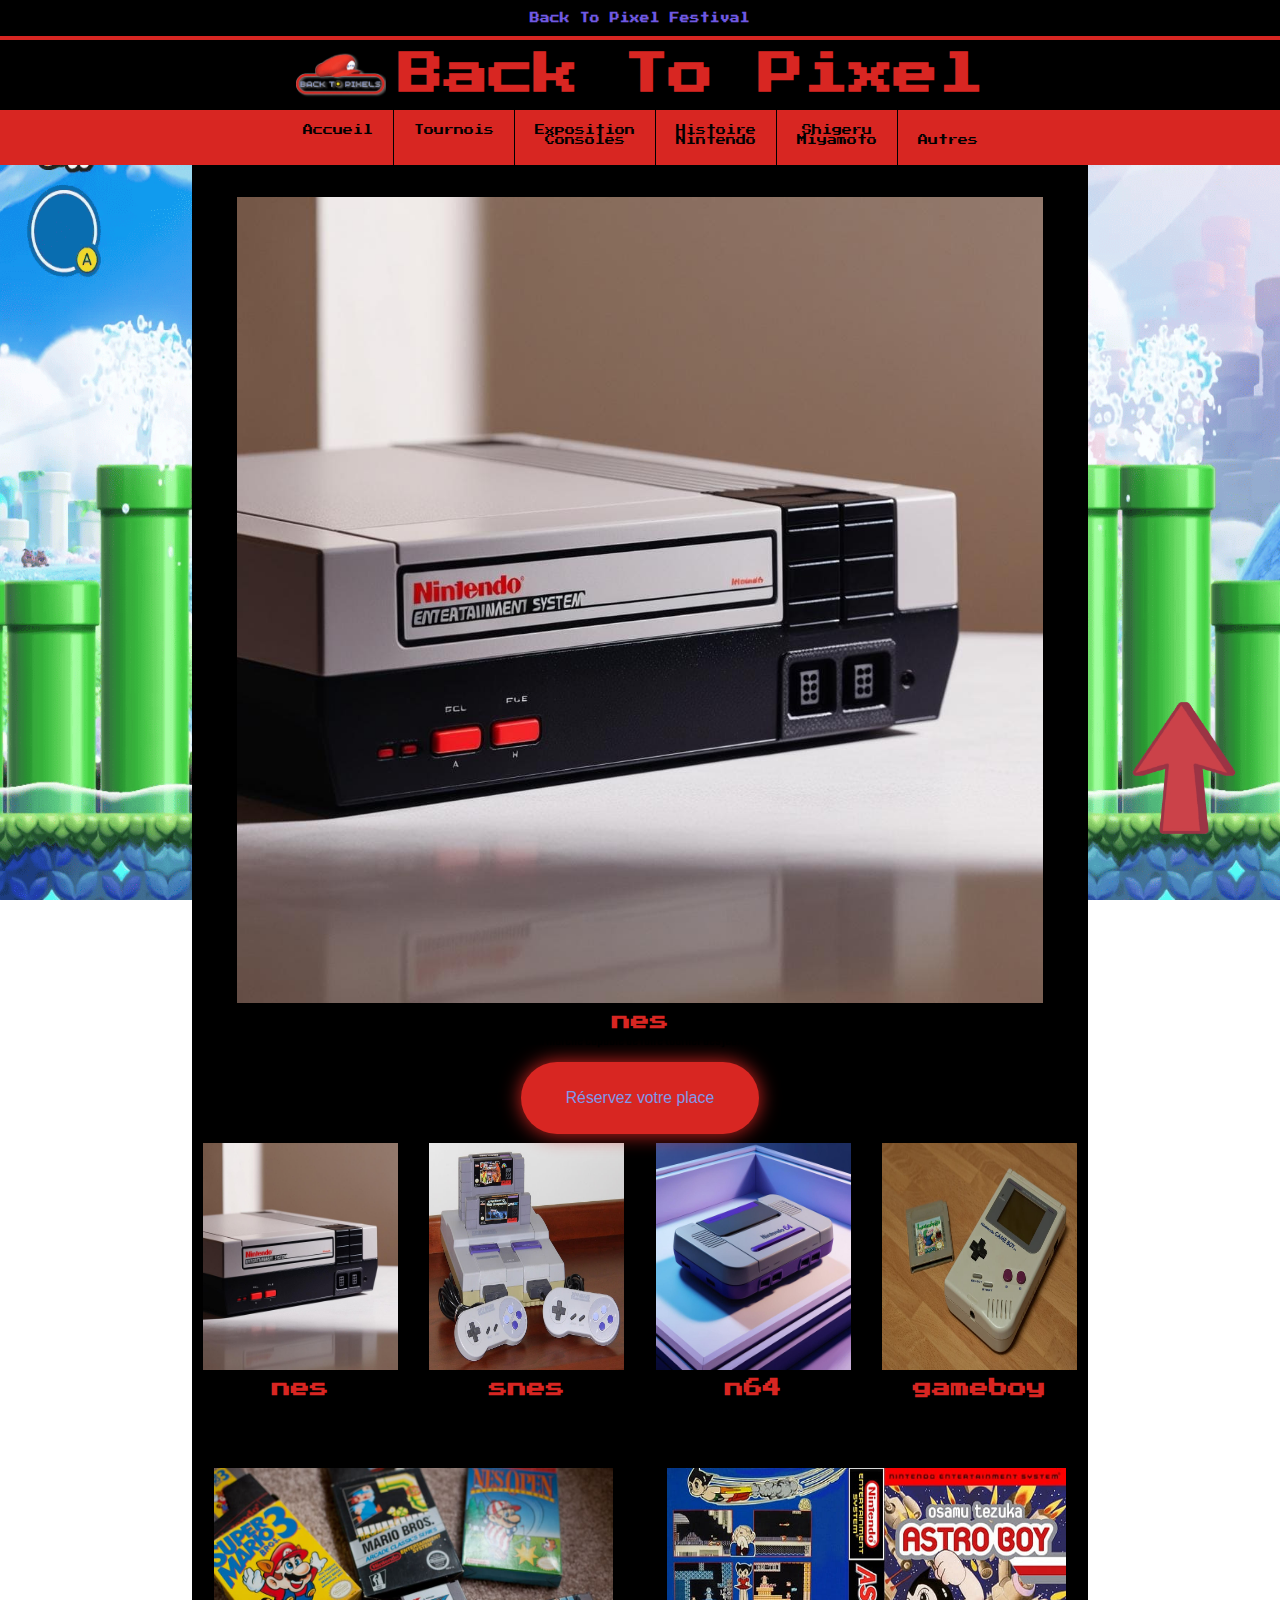
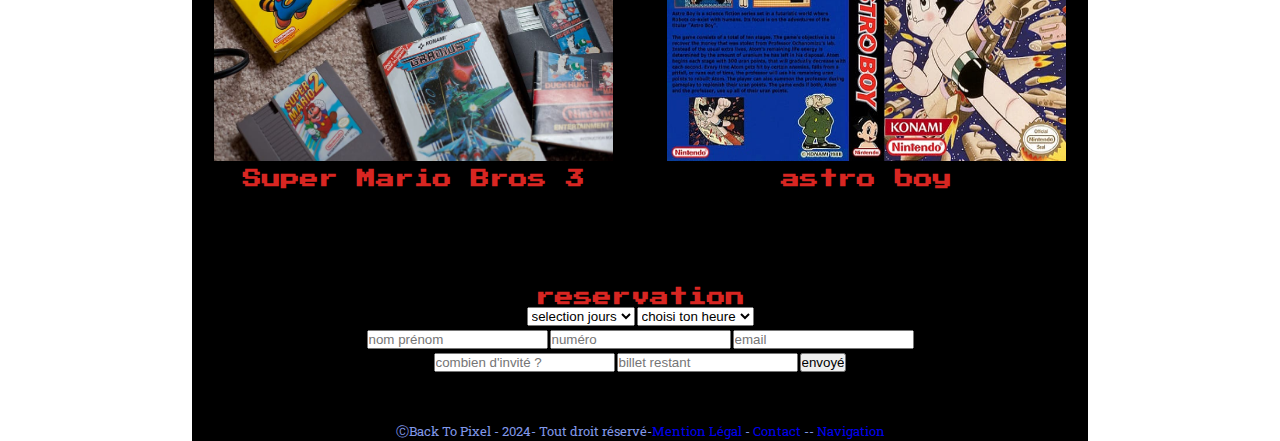
<file: exposition.html>
<!DOCTYPE html>
<html lang="fr">
  <head>
    <meta
      name="description"
      content="Rejoignez le Back to Pixel Festival, l'événement incontournable pour les passionnés de rétro-gaming, de jeux vidéo vintage, et de culture rétro. Découvrez des consoles emblématiques, des jeux cultes, participez à des tournois, des conférences passionnantes et explorez un marché de produits rétro uniques. Ce festival est l'occasion de rencontrer d'autres amateurs de gaming, d'assister à des ateliers interactifs, et de revivre les classiques du jeu vidéo. Ne manquez pas cette expérience unique et plongez dans l'univers du rétro avec Back to Pixel Festival, en Rouen du 30/11 ."
    />
    <meta
      property="og:title"
      content="Back to Pixel Festival - Événement Rétro-Gaming"
    />
    <meta
      property="og:description"
      content="Rejoignez le Back to Pixel Festival pour plonger dans l'univers du rétro-gaming et découvrir des jeux cultes."
    />
    <meta
      property="og:url"
      content="https://teamortie.github.io/pixel-responsive/"
    />
    <meta property="og:type" content="website" />
    <meta property="og:locale" content="fr_FR" />

    <meta charset="UTF-8" />
    <meta name="viewport" content="width=device-width, initial-scale=1.0" />
    <title>Exposition console retro</title>
    <link
      rel="icon"
      type="image/png"
      href="favicon/favicon-96x96.png"
      sizes="96x96"
    />
    <link rel="icon" type="image/svg+xml" href="favicon/favicon.svg" />
    <link rel="shortcut icon" href="favicon/favicon.ico" />
    <link rel="stylesheet" href="exposition.css" />
    <link
      rel="apple-touch-icon"
      sizes="180x180"
      href="favicon/apple-touch-icon.png"
    />
    <link rel="manifest" href="favicon/site.webmanifest" />
    <style>
      @import url("https://fonts.googleapis.com/css2?family=Press+Start+2P&family=Roboto+Slab:wght@100..900&display=swap");
    </style>
    <style>
      @import url("https://fonts.googleapis.com/css2?family=Press+Start+2P&family=Roboto+Slab:wght@100..900&family=Teko:wght@300..700&display=swap");
    </style>
    <link rel="stylesheet" href="header.css" />
  </head>
  <body>
    <header>
      <div id="nav-supp">
        <h1>Back To Pixel Festival</h1>
      </div>
      <div id="nav-middle">
        <img
          onclick="window.location.href='index.html'"
          src="images/logo1.png"
          alt="logo Backt to pixel"
        />
        <h2 onclick="window.location.href='index.html'">Back To Pixel</h2>
      </div>
    </header>

    <nav>
      <input type="checkbox" id="menu-toggle" />
      <label for="menu-toggle" id="menu"
        ><img src="images/burger.svg" alt="menu burger"
      /></label>

      <a class="menu2" href="index.html">Accueil</a>
      <a class="menu2" href="tournois.html">Tournois</a>
      <a class="menu2" href="exposition.html">Exposition <br />Consoles</a>
      <a class="menu2" href="histoire.html">Histoire <br />Nintendo</a>
      <a class="menu2" href="rencontre.html">Shigeru <br />Miyamoto</a>

      <div class="menu2" id="dropdown">
        <p id="autres" href="">Autres</p>
        <div class="submenu">
          <a href="atelier.html">Atelier et Activité</a>
          <a href="programme.html">Programme Festival</a>
          <a href="Partenaire.html">Partenaire et Sponsors</a>
          <a href="Boutique.html">Boutique de Produit Dérivé</a>
          <a href="accreditation.html">Accreditations Presse et Médias</a>
          <a href="https://teamortie.github.io/BACKTOPIXELL">Site Officel </a>
        </div>
      </div>
    </nav>

    <a id="fix" href="#nav-supp"
      ><button><img src="images/fleche.png" alt="fleche" /></button
    ></a>
    <main>
      <div class="img" >
        <img src="images/nes.jpg" alt="Nes" />
        <h3>nes</h3>
        <p>
          une console simple et bon marché capable de faire tourner des jeux
          d'arcade sur cartouches
        </p>
        <a href="#form"
          ><button class="btn" type="button">Réservez votre place</button></a
        >
      </div>
      <div class="cover">
        <div class="box" id="one">
          <img id="img1" src="images/nes.jpg" alt="nes" />
          <h3>nes</h3>
          <p>...</p>
        </div>
        <div class="box" id="two">
          <img id="img2" src="images/snes.jpg" alt="snes"/>
          <h3>snes</h3>
          <p>...</p>
        </div>
        <div class="box" id="tree">
          <img id="img3" src="images/n64.jpg" alt="n64" />
          <h3>n64</h3>
          <p>...</p>
        </div>
        <div class="box" id="quart">
          <img id="img4" src="images/gbreponsive.jpg" alt="gameboy" />
          <h3>gameboy</h3>
          <p>...</p>
        </div>
      </div>
      <div class="cover">
        <div class="box" id="img5">
          <img src="images/mario-jaquette.jpg" alt="super mario bros 3" />
          <h3>Super Mario Bros 3</h3>
          <p>
            Super Mario Bros 3 est un jeu de plateforme à défilement latéral en
            deux dimensions dans lequel le joueur contrôle Mario ou Luigi
          </p>
        </div>
        <div id="img6" class="box">
          <img src="images/astroboy.jpg" alt="astroboy"/>
          <h3>astro boy</h3>
          <p>
            créé par Tezuka, ASTRO BOY est un robot créé par un brillant
            scientifique pour remplacer son fils tué dans un accident de la
            route . Le scientifique donne à ASTRO BOY ses super pouvoirs
          </p>
        </div>
      </div>
      <section class="banner">
        <div class="card-container">
          <div class="card-content">
            <h3>reservation</h3>
            <form>
              <div class="form-row">
                <select name="jours">
                  <option value="select jours">selection jours</option>
                  <option value="lundi">lundi</option>
                  <option value="mardi">mardi</option>
                  <option value="mercredi">mercredi</option>
                  <option value="jeudi">jeudi</option>
                  <option value="vendredi">vendredi</option>
                  <option value="samedi">samedi</option>
                  <option value="dimanche">dimanche</option>
                </select>

                <select name="heures">
                  <option value="choisir l'heure">choisi ton heure</option>
                  <option value="8">8:00</option>
                  <option value="8">8:30</option>
                  <option value="9">9:00</option>
                  <option value="9">9:30</option>
                  <option value="10">10:00</option>
                  <option value="10">10:30</option>
                  <option value="11">11:00</option>
                  <option value="11">11:30</option>
                  <option value="13">13:00</option>
                  <option value="13">13:30</option>
                  <option value="14">14:00</option>
                  <option value="14">14:30</option>
                  <option value="15">15:00</option>
                  <option value="15">15:30</option>
                  <option value="16">16:00</option>
                  <option value="16">16:30</option>
                  <option value="17">17:00</option>
                  <option value="17">17:30</option>
                  <option value="18">18:00</option>
                </select>
              </div>
              <div id="form">
                <input type="text" placeholder="nom prénom" />
                <input type="text" placeholder="numéro" />
                <input type="text" placeholder="email" />
              </div>
              <div class="form-une">
                <input type="number" placeholder="combien d'invité ?" min="0" />
                <input type="number" placeholder="billet restant" max="15" />
                <input type="submit" value="envoyé" />
                <p>nous sommes ouvert du lundi au dimanche de 8:00 à 18:00</p>
              </div>
            </form>
          </div>
        </div>
      </section>
    </main>

    <footer>
      <p>
        ⒸBack To Pixel - 2024- Tout droit réservé-<a href="mention.html"
          >Mention Légal </a
        >- <a href="index.html#contact">Contact</a> --
        <a href="#nav-supp">Navigation </a>
      </p>
    </footer>
  </body>
</html>
</file>
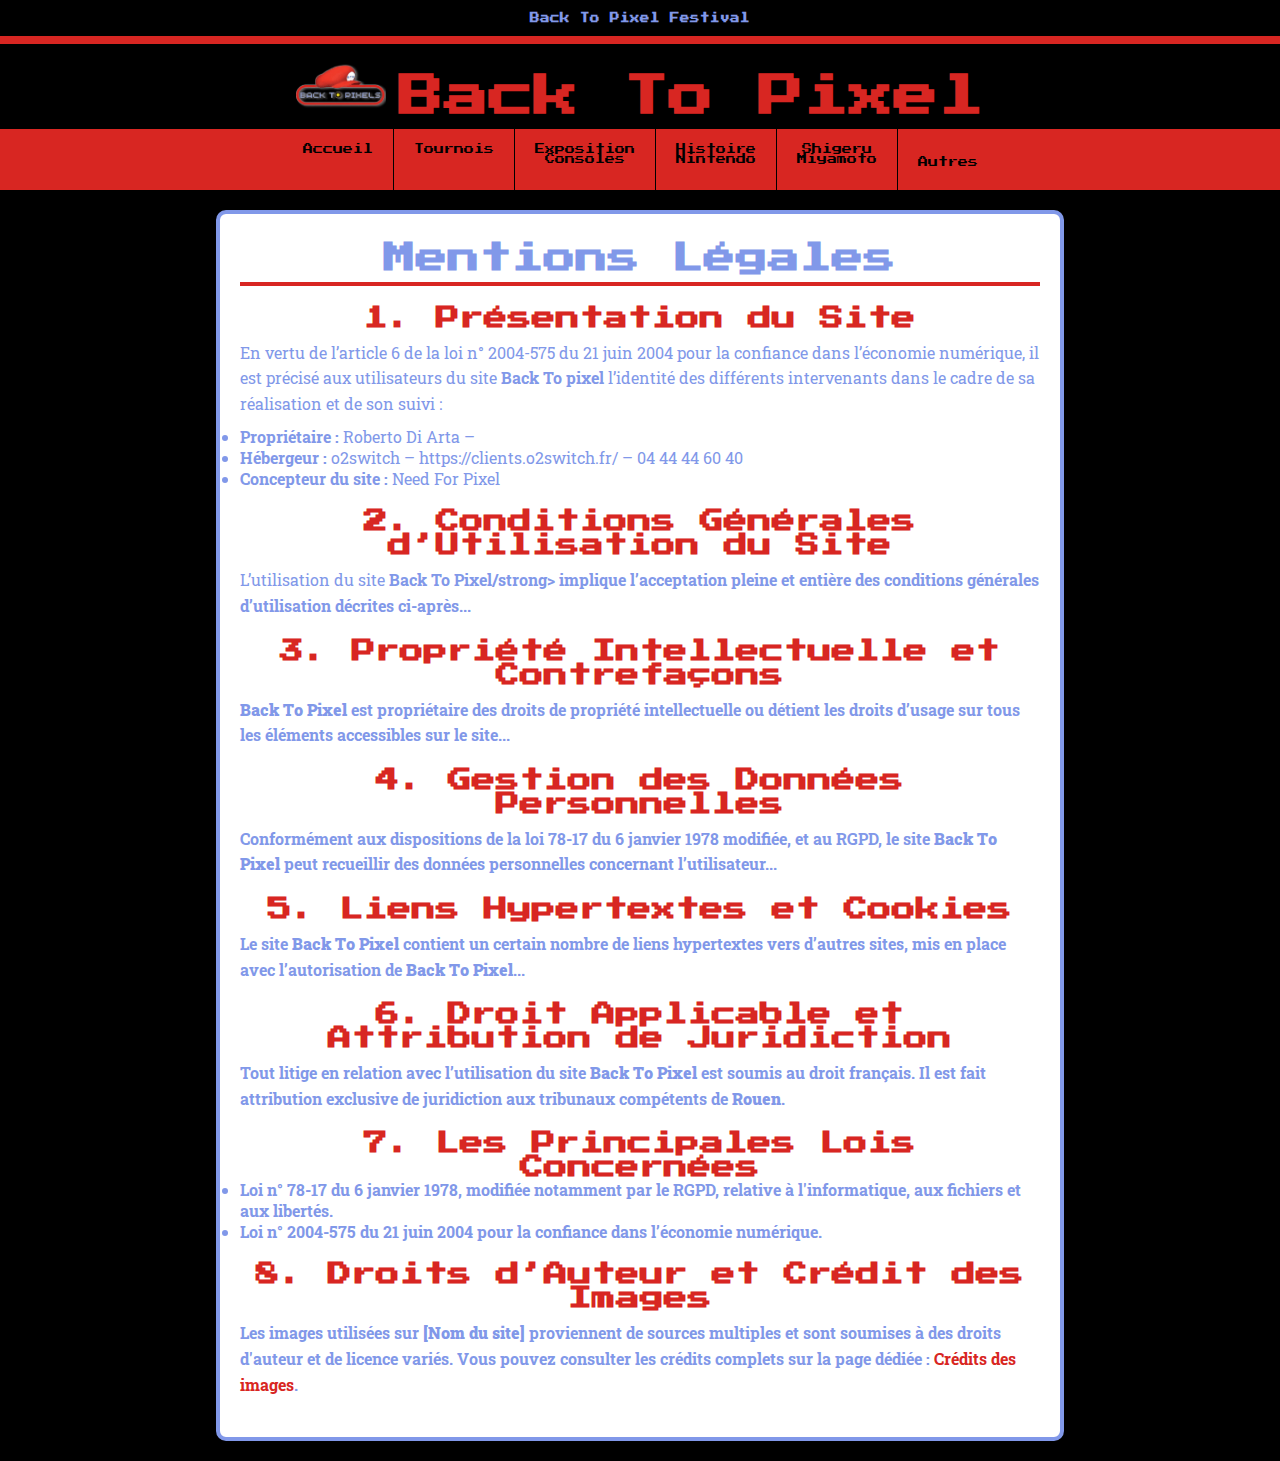
<file: mention.html>
<!DOCTYPE html>
<html lang="en">
  <head>
    <meta charset="UTF-8" />
    <meta name="viewport" content="width=device-width, initial-scale=1.0" />
    <link rel="stylesheet" href="mention.css" />
    <link rel="stylesheet" href="header.css" />
    <title>Mention Légal</title>
    <style>
      @import url("https://fonts.googleapis.com/css2?family=Press+Start+2P&family=Roboto+Slab:wght@100..900&display=swap");
    </style>
    <style>
      @import url("https://fonts.googleapis.com/css2?family=Press+Start+2P&family=Roboto+Slab:wght@100..900&family=Teko:wght@300..700&display=swap");
    </style>
  </head>
  <body>
    <header>
      <div id="nav-supp">
        <h1>Back To Pixel Festival</h1>
      </div>
      <div id="nav-middle">
        <img onclick="window.location.href='index.html'" src="images/logo1.png" alt="logo Backt to pixel" />
        <h2 onclick="window.location.href='index.html'">Back To Pixel</h2>
      </div>
    </header>

    <nav>
      <input type="checkbox" id="menu-toggle" />
      <label for="menu-toggle" id="menu"
        ><img src="images/burger.svg" alt="menu"
      /></label>

      <a class="menu2" href="index.html">Accueil</a>
      <a class="menu2" href="tournois.html">Tournois</a>
      <a class="menu2" href="exposition.html">Exposition <br />Consoles</a>
      <a class="menu2" href="histoire.html">Histoire <br />Nintendo</a>
      <a class="menu2" href="rencontre.html">Shigeru <br />Miyamoto</a>

      <div class="menu2" id="dropdown">
        <p id="autres" href="">Autres</p>
        <div class="submenu">
          <a href="atelier.html">Atelier et Activité</a>
          <a href="programme.html">Programme Festival</a>
          <a href="Partenaire.html">Partenaire et Sponsors</a>
          <a href="Boutique.html">Boutique de Produit Dérivé</a>
          <a href="accreditation.html">Accreditations Presse et Médias</a>
          <a href="https://teamortie.github.io/BACKTOPIXELL">Site Officel </a>
        </div>
      </div>
    </nav>

    <div class="container">
      <h1>Mentions Légales</h1>

      <div class="section">
        <h2>1. Présentation du Site</h2>
        <p>
          En vertu de l’article 6 de la loi n° 2004-575 du 21 juin 2004 pour la
          confiance dans l’économie numérique, il est précisé aux utilisateurs
          du site <strong>Back To pixel</strong> l’identité des différents
          intervenants dans le cadre de sa réalisation et de son suivi :
        </p>
        <ul>
          <li><strong>Propriétaire :</strong> Roberto Di Arta –</li>
          <li>
            <strong>Hébergeur :</strong> o2switch – https://clients.o2switch.fr/
            – 04 44 44 60 40
          </li>
          <li>
            <strong>Concepteur du site :</strong> Need For Pixel
          </li>
        </ul>
      </div>

      <div class="section">
        <h2>2. Conditions Générales d’Utilisation du Site</h2>
        <p>
          L’utilisation du site <strong>Back To Pixel/strong> implique
          l’acceptation pleine et entière des conditions générales d’utilisation
          décrites ci-après...
        </p>
      </div>

      <div class="section">
        <h2>3. Propriété Intellectuelle et Contrefaçons</h2>
        <p>
          <strong>Back To Pixel</strong> est propriétaire des droits de
          propriété intellectuelle ou détient les droits d’usage sur tous les
          éléments accessibles sur le site...
        </p>
      </div>

      <div class="section">
        <h2>4. Gestion des Données Personnelles</h2>
        <p>
          Conformément aux dispositions de la loi 78-17 du 6 janvier 1978
          modifiée, et au RGPD, le site <strong>Back To Pixel</strong> peut
          recueillir des données personnelles concernant l’utilisateur...
        </p>
      </div>

      <div class="section">
        <h2>5. Liens Hypertextes et Cookies</h2>
        <p>
          Le site <strong>Back To Pixel</strong> contient un certain nombre de
          liens hypertextes vers d’autres sites, mis en place avec
          l’autorisation de <strong>Back To Pixel</strong>...
        </p>
      </div>

      <div class="section">
        <h2>6. Droit Applicable et Attribution de Juridiction</h2>
        <p>
          Tout litige en relation avec l’utilisation du site
          <strong>Back To Pixel</strong> est soumis au droit français. Il est
          fait attribution exclusive de juridiction aux tribunaux compétents de
          <strong>Rouen</strong>.
        </p>
      </div>

      <div class="section">
        <h2>7. Les Principales Lois Concernées</h2>
        <ul>
          <li>
            Loi n° 78-17 du 6 janvier 1978, modifiée notamment par le RGPD,
            relative à l'informatique, aux fichiers et aux libertés.
          </li>
          <li>
            Loi n° 2004-575 du 21 juin 2004 pour la confiance dans l’économie
            numérique.
          </li>
        </ul>
      </div>
      <div class="section">
    <h2>8. Droits d’Auteur et Crédit des Images</h2>
    <p>Les images utilisées sur <strong>[Nom du site]</strong> proviennent de sources multiples et sont soumises à des droits d'auteur et de licence variés. Vous pouvez consulter les crédits complets sur la page dédiée : <a href="credits-images.html">Crédits des images</a>.</p>
</div>
    </div>
  </body>
</html>
</file>
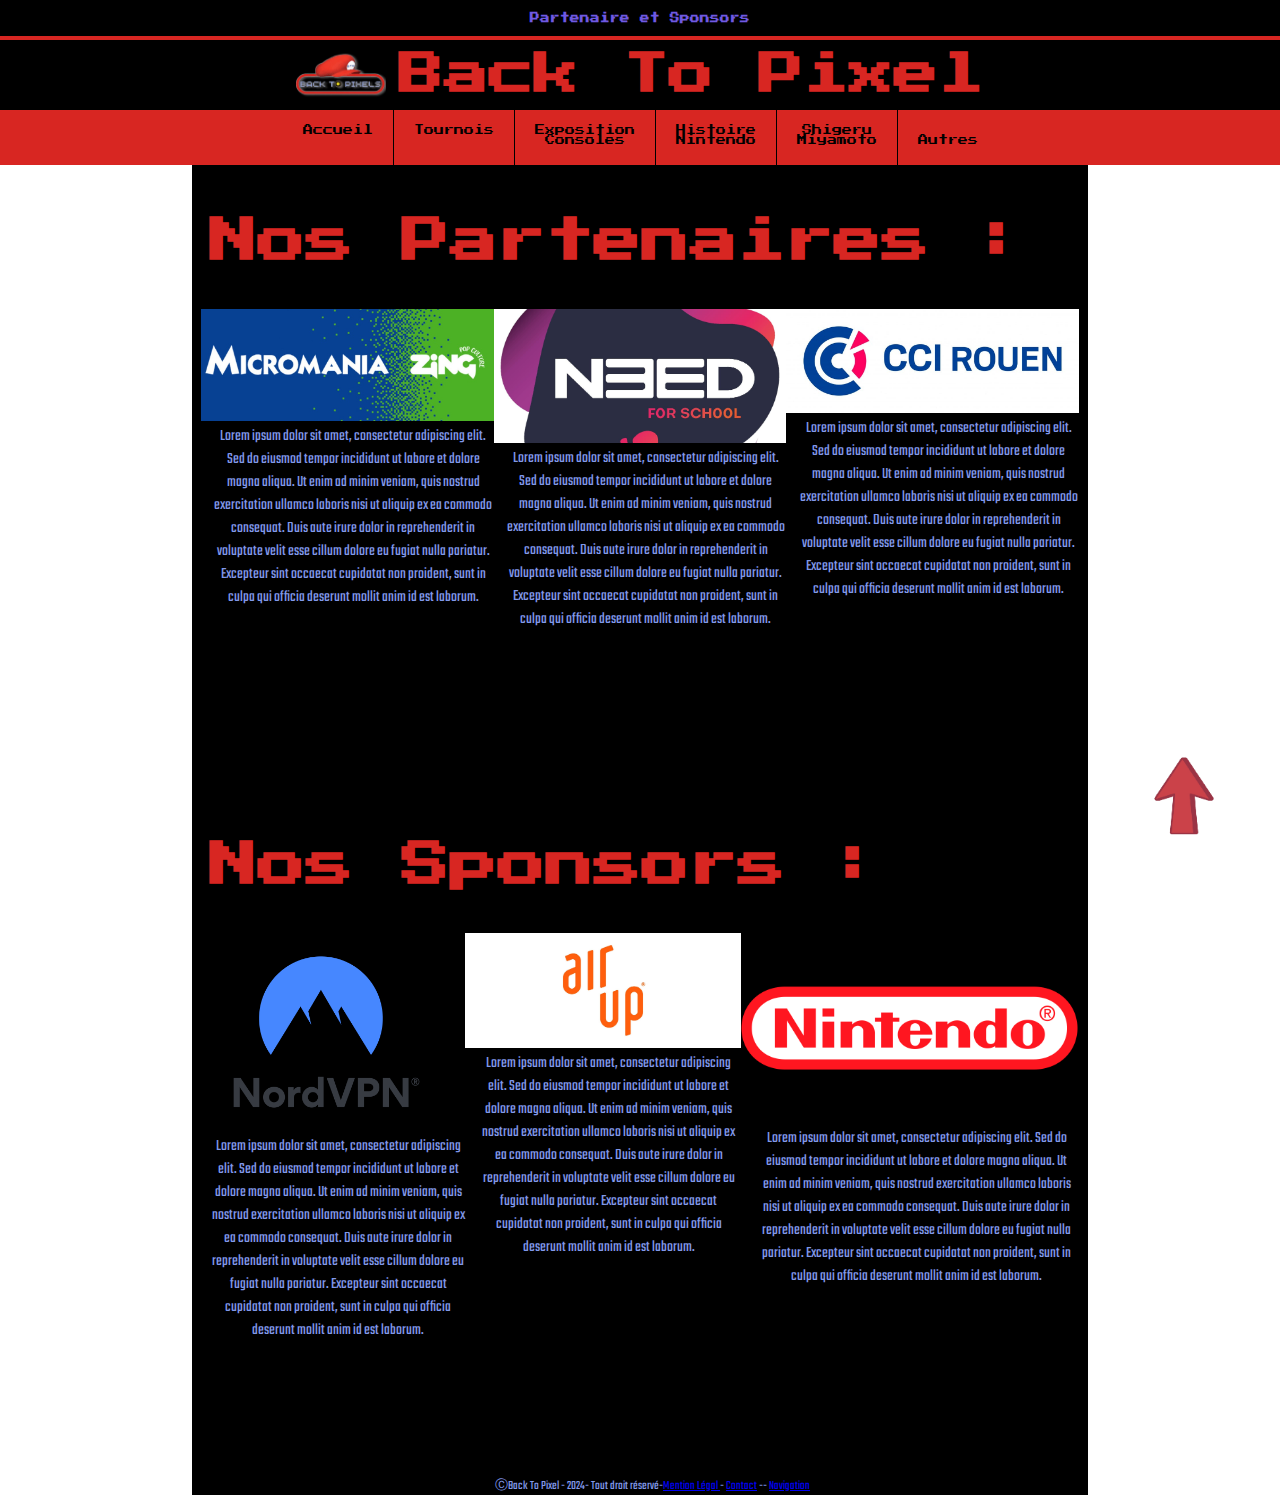
<file: Partenaire.html>
<!DOCTYPE html>
<html lang="fr">
  <head>
    <meta
      name="description"
      content="Rejoignez le Back to Pixel Festival, l'événement incontournable pour les passionnés de rétro-gaming, de jeux vidéo vintage, et de culture rétro. Découvrez des consoles emblématiques, des jeux cultes, participez à des tournois, des conférences passionnantes et explorez un marché de produits rétro uniques. Ce festival est l'occasion de rencontrer d'autres amateurs de gaming, d'assister à des ateliers interactifs, et de revivre les classiques du jeu vidéo. Ne manquez pas cette expérience unique et plongez dans l'univers du rétro avec Back to Pixel Festival, en Rouen du 30/11 ."
    />
    <meta charset="UTF-8" />
    <meta name="viewport" content="width=device-width, initial-scale=1.0" />
    <title>BackToPIxel-Festival</title>
    <link
      rel="icon"
      type="image/png"
      href="favicon/favicon-96x96.png"
      sizes="96x96"
    />
    <link rel="icon" type="image/svg+xml" href="favicon/favicon.svg" />
    <link rel="shortcut icon" href="favicon/favicon.ico" />
    <link
      rel="apple-touch-icon"
      sizes="180x180"
      href="favicon/apple-touch-icon.png"
    />
    <link rel="manifest" href="favicon/site.webmanifest" />
    <style>
      @import url("https://fonts.googleapis.com/css2?family=Press+Start+2P&family=Roboto+Slab:wght@100..900&display=swap");
    </style>
    <style>
      @import url("https://fonts.googleapis.com/css2?family=Press+Start+2P&family=Roboto+Slab:wght@100..900&family=Teko:wght@300..700&display=swap");
    </style>
    <link rel="stylesheet" href="header.css" />
    <link rel="stylesheet" href="partenaire.css" />
    <link rel="stylesheet" href="index.css" />
  </head>
  <body>
    <header>
      <div id="nav-supp">
        <h1>Partenaire et Sponsors</h1>
      </div>
      <div id="nav-middle">
        <img
          onclick="window.location.href='index.html'"
          src="images/logo1.png"
          alt="logo Backt to pixel"
        />
        <h2 onclick="window.location.href='index.html'">Back To Pixel</h2>
      </div>
    </header>

    <nav>
      <input type="checkbox" id="menu-toggle" />
      <label for="menu-toggle" id="menu"
        ><img src="images/burger.svg" alt="menu"
      /></label>

      <a class="menu2" href="index.html">Accueil</a>
      <a class="menu2" href="tournois.html">Tournois</a>
      <a class="menu2" href="exposition.html">Exposition <br />Consoles</a>
      <a class="menu2" href="histoire.html">Histoire <br />Nintendo</a>
      <a class="menu2" href="rencontre.html">Shigeru <br />Miyamoto</a>

      <div class="menu2" id="dropdown">
        <p id="autres" href="">Autres</p>
        <div class="submenu">
          <a href="atelier.html">Atelier et Activité</a>
          <a href="programme.html">Programme Festival</a>
          <a href="Partenaire.html">Partenaire et Sponsors</a>
          <a href="Boutique.html">Boutique de Produit Dérivé</a>
          <a href="accreditation.html">Accreditations Presse et Médias</a>
          <a href="https://teamortie.github.io/BACKTOPIXELL">Site Officel </a>
        </div>
      </div>
    </nav>

    <a id="fix" href="#nav-supp"
      ><button><img src="images/fleche.png" alt="fleche" /></button
    ></a>
    <main>
      <h3>Nos Partenaires :</h3>
      <section>
        <div class="nos">
          <div class="part">
            <img class="micro" src="images/micromania.png" />
            <div>
              <p class="par1">
                Lorem ipsum dolor sit amet, consectetur adipiscing elit. Sed do
                eiusmod tempor incididunt ut labore et dolore magna aliqua. Ut
                enim ad minim veniam, quis nostrud exercitation ullamco laboris
                nisi ut aliquip ex ea commodo consequat. Duis aute irure dolor
                in reprehenderit in voluptate velit esse cillum dolore eu fugiat
                nulla pariatur. Excepteur sint occaecat cupidatat non proident,
                sunt in culpa qui officia deserunt mollit anim id est laborum.
              </p>
            </div>
          </div>
          <div class="part">
            <img class="need" src="images/logo_need_for_school.png" />
            <div>
              <p class="par1">
                Lorem ipsum dolor sit amet, consectetur adipiscing elit. Sed do
                eiusmod tempor incididunt ut labore et dolore magna aliqua. Ut
                enim ad minim veniam, quis nostrud exercitation ullamco laboris
                nisi ut aliquip ex ea commodo consequat. Duis aute irure dolor
                in reprehenderit in voluptate velit esse cillum dolore eu fugiat
                nulla pariatur. Excepteur sint occaecat cupidatat non proident,
                sunt in culpa qui officia deserunt mollit anim id est laborum.
              </p>
            </div>
          </div>
          <div class="part">
            <img
              class="micro"
              src="images/CCI-ROUEN-quadri-long.png.crdownload.jpg"
              alt="CCI rouen"
            />
            <div>
              <p class="par1">
                Lorem ipsum dolor sit amet, consectetur adipiscing elit. Sed do
                eiusmod tempor incididunt ut labore et dolore magna aliqua. Ut
                enim ad minim veniam, quis nostrud exercitation ullamco laboris
                nisi ut aliquip ex ea commodo consequat. Duis aute irure dolor
                in reprehenderit in voluptate velit esse cillum dolore eu fugiat
                nulla pariatur. Excepteur sint occaecat cupidatat non proident,
                sunt in culpa qui officia deserunt mollit anim id est laborum.
              </p>
            </div>
          </div>
        </div>
      </section>
      <h3>Nos Sponsors :</h3>
      <section>
        <div class="nos">
          <div class="part">
            <img class="nord" src="images/nordvpn-png-logo-large.png" alt="SPONSORS" />
            <div>
              <p class="par1">
                Lorem ipsum dolor sit amet, consectetur adipiscing elit. Sed do
                eiusmod tempor incididunt ut labore et dolore magna aliqua. Ut
                enim ad minim veniam, quis nostrud exercitation ullamco laboris
                nisi ut aliquip ex ea commodo consequat. Duis aute irure dolor
                in reprehenderit in voluptate velit esse cillum dolore eu fugiat
                nulla pariatur. Excepteur sint occaecat cupidatat non proident,
                sunt in culpa qui officia deserunt mollit anim id est laborum.
              </p>
            </div>
          </div>
          <div class="part">
            <img class="need" src="images/eastman_airup_logo.jpg" />
            <div>
              <p class="par1">
                Lorem ipsum dolor sit amet, consectetur adipiscing elit. Sed do
                eiusmod tempor incididunt ut labore et dolore magna aliqua. Ut
                enim ad minim veniam, quis nostrud exercitation ullamco laboris
                nisi ut aliquip ex ea commodo consequat. Duis aute irure dolor
                in reprehenderit in voluptate velit esse cillum dolore eu fugiat
                nulla pariatur. Excepteur sint occaecat cupidatat non proident,
                sunt in culpa qui officia deserunt mollit anim id est laborum.
              </p>
            </div>
          </div>
          <div class="part">
            <img class="micro" src="images/nintendo-logo.png" />
            <div>
              <p class="par1">
                Lorem ipsum dolor sit amet, consectetur adipiscing elit. Sed do
                eiusmod tempor incididunt ut labore et dolore magna aliqua. Ut
                enim ad minim veniam, quis nostrud exercitation ullamco laboris
                nisi ut aliquip ex ea commodo consequat. Duis aute irure dolor
                in reprehenderit in voluptate velit esse cillum dolore eu fugiat
                nulla pariatur. Excepteur sint occaecat cupidatat non proident,
                sunt in culpa qui officia deserunt mollit anim id est laborum.
              </p>
            </div>
          </div>
        </div>
      </section>
      <footer>
        <p>
          ⒸBack To Pixel - 2024- Tout droit réservé-<a href="mention.html"
            >Mention Légal </a
          >- <a href="index.html#contact">Contact</a> --
          <a href="#nav-supp">Navigation </a>
        </p>
      </footer>
    </main>
  </body>
</html>
</file>
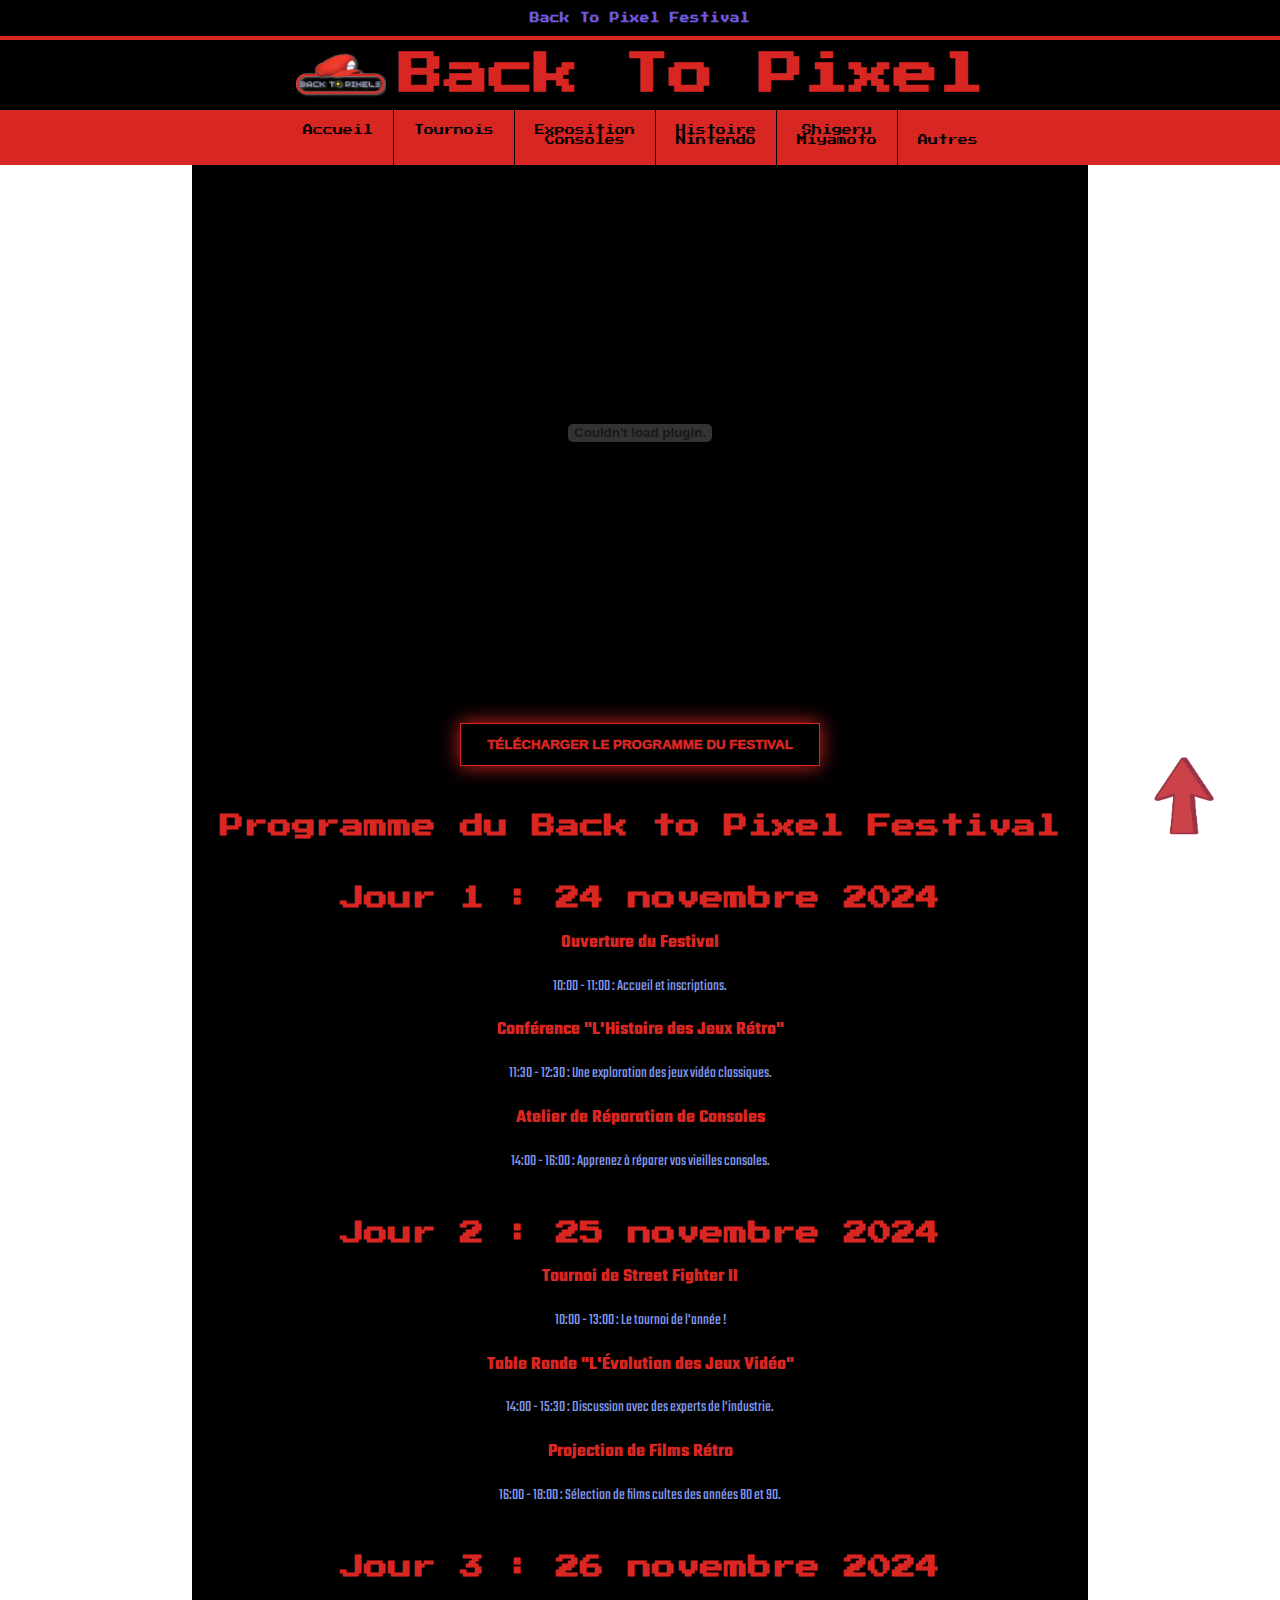
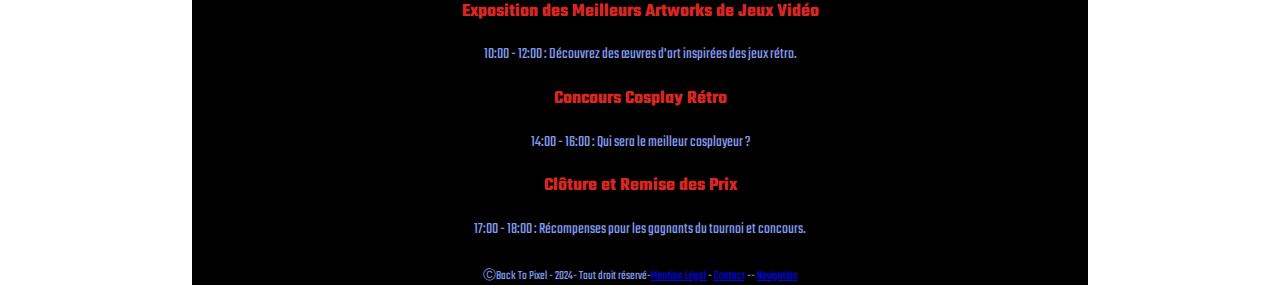
<file: programme.html>
<!DOCTYPE html>
<html lang="fr">
  <head>
    <meta
      name="description"
      content="Rejoignez le Back to Pixel Festival, l'événement incontournable pour les passionnés de rétro-gaming, de jeux vidéo vintage, et de culture rétro. Découvrez des consoles emblématiques, des jeux cultes, participez à des tournois, des conférences passionnantes et explorez un marché de produits rétro uniques. Ce festival est l'occasion de rencontrer d'autres amateurs de gaming, d'assister à des ateliers interactifs, et de revivre les classiques du jeu vidéo. Ne manquez pas cette expérience unique et plongez dans l'univers du rétro avec Back to Pixel Festival, en Rouen du 30/11 ."
    />
    <meta charset="UTF-8" />
    <meta name="viewport" content="width=device-width, initial-scale=1.0" />
    <title>Programme Festival</title>
    <link
      rel="icon"
      type="image/png"
      href="favicon/favicon-96x96.png"
      sizes="96x96"
    />
    <link rel="icon" type="image/svg+xml" href="favicon/favicon.svg" />
    <link rel="shortcut icon" href="favicon/favicon.ico" />
    <link
      rel="apple-touch-icon"
      sizes="180x180"
      href="favicon/apple-touch-icon.png"
    />
    <link rel="stylesheet" href="programme.css" />
    <link rel="manifest" href="favicon/site.webmanifest" />
    <style>
      @import url("https://fonts.googleapis.com/css2?family=Press+Start+2P&family=Roboto+Slab:wght@100..900&display=swap");
    </style>
    <style>
      @import url("https://fonts.googleapis.com/css2?family=Press+Start+2P&family=Roboto+Slab:wght@100..900&family=Teko:wght@300..700&display=swap");
    </style>
    <link rel="stylesheet" href="header.css" />
  </head>
  <body>
    <header>
      <div id="nav-supp">
        <h1>Back To Pixel Festival</h1>
      </div>
      <div id="nav-middle">
        <img
          onclick="window.location.href='index.html'"
          src="images/logo1.png"
          alt=""
        />
        <h2 onclick="window.location.href='index.html'">Back To Pixel</h2>
      </div>
    </header>

    <nav>
      <input type="checkbox" id="menu-toggle" />
      <label for="menu-toggle" id="menu"
        ><img src="images/burger.svg" alt="menu"
      /></label>

      <a class="menu2" href="index.html">Accueil</a>
      <a class="menu2" href="tournois.html">Tournois</a>
      <a class="menu2" href="exposition.html">Exposition <br />Consoles</a>
      <a class="menu2" href="histoire.html">Histoire <br />Nintendo</a>
      <a class="menu2" href="rencontre.html">Shigeru <br />Miyamoto</a>

      <div class="menu2" id="dropdown">
        <p id="autres" href="">Autres</p>
        <div class="submenu">
          <a href="atelier.html">Atelier et Activité</a>
          <a href="programme.html">Programme Festival</a>
          <a href="Partenaire.html">Partenaire et Sponsors</a>
          <a href="Boutique.html">Boutique de Produit Dérivé</a>
          <a href="accreditation.html">Accreditations Presse et Médias</a>
          <a href="https://teamortie.github.io/BACKTOPIXELL">Site Officel </a>
        </div>
      </div>
    </nav>

    <a id="fix" href="#nav-supp"
      ><button><img src="images/fleche.png" alt="fleche" /></button
    ></a>
    <main>
      <embed
        src="images/back_to_pixel_festival_program.pdf"
        type="application/pdf"
      />
      <a
        href="images/back_to_pixel_festival_program.pdf"
        download="back_to_pixel_festival_program.pdf"
        ><button>Télécharger le programme du festival</button>
      </a>
      <section class="programme">
        <h2>Programme du Back to Pixel Festival</h2>

        <div class="jour">
          <h2>Jour 1 : 24 novembre 2024</h2>
          <div class="evenement">
            <h3>Ouverture du Festival</h3>
            <p>10:00 - 11:00 : Accueil et inscriptions.</p>
          </div>
          <div class="evenement">
            <h3>Conférence "L'Histoire des Jeux Rétro"</h3>
            <p>11:30 - 12:30 : Une exploration des jeux vidéo classiques.</p>
          </div>
          <div class="evenement">
            <h3>Atelier de Réparation de Consoles</h3>
            <p>14:00 - 16:00 : Apprenez à réparer vos vieilles consoles.</p>
          </div>
        </div>

        <div class="jour">
          <h2>Jour 2 : 25 novembre 2024</h2>
          <div class="evenement">
            <h3>Tournoi de Street Fighter II</h3>
            <p>10:00 - 13:00 : Le tournoi de l'année !</p>
          </div>
          <div class="evenement">
            <h3>Table Ronde "L'Évolution des Jeux Vidéo"</h3>
            <p>14:00 - 15:30 : Discussion avec des experts de l'industrie.</p>
          </div>
          <div class="evenement">
            <h3>Projection de Films Rétro</h3>
            <p>
              16:00 - 18:00 : Sélection de films cultes des années 80 et 90.
            </p>
          </div>
        </div>

        <div class="jour">
          <h2>Jour 3 : 26 novembre 2024</h2>
          <div class="evenement">
            <h3>Exposition des Meilleurs Artworks de Jeux Vidéo</h3>
            <p>
              10:00 - 12:00 : Découvrez des œuvres d'art inspirées des jeux
              rétro.
            </p>
          </div>
          <div class="evenement">
            <h3>Concours Cosplay Rétro</h3>
            <p>14:00 - 16:00 : Qui sera le meilleur cosplayeur ?</p>
          </div>
          <div class="evenement">
            <h3>Clôture et Remise des Prix</h3>
            <p>
              17:00 - 18:00 : Récompenses pour les gagnants du tournoi et
              concours.
            </p>
          </div>
        </div>
      </section>
    </main>

    <footer>
      <p>
        ⒸBack To Pixel - 2024- Tout droit réservé-<a href="mention.html"
          >Mention Légal </a
        >- <a href="index.html#contact">Contact</a> --
        <a href="#nav-supp">Navigation </a>
      </p>
    </footer>
  </body>
</html>
</file>
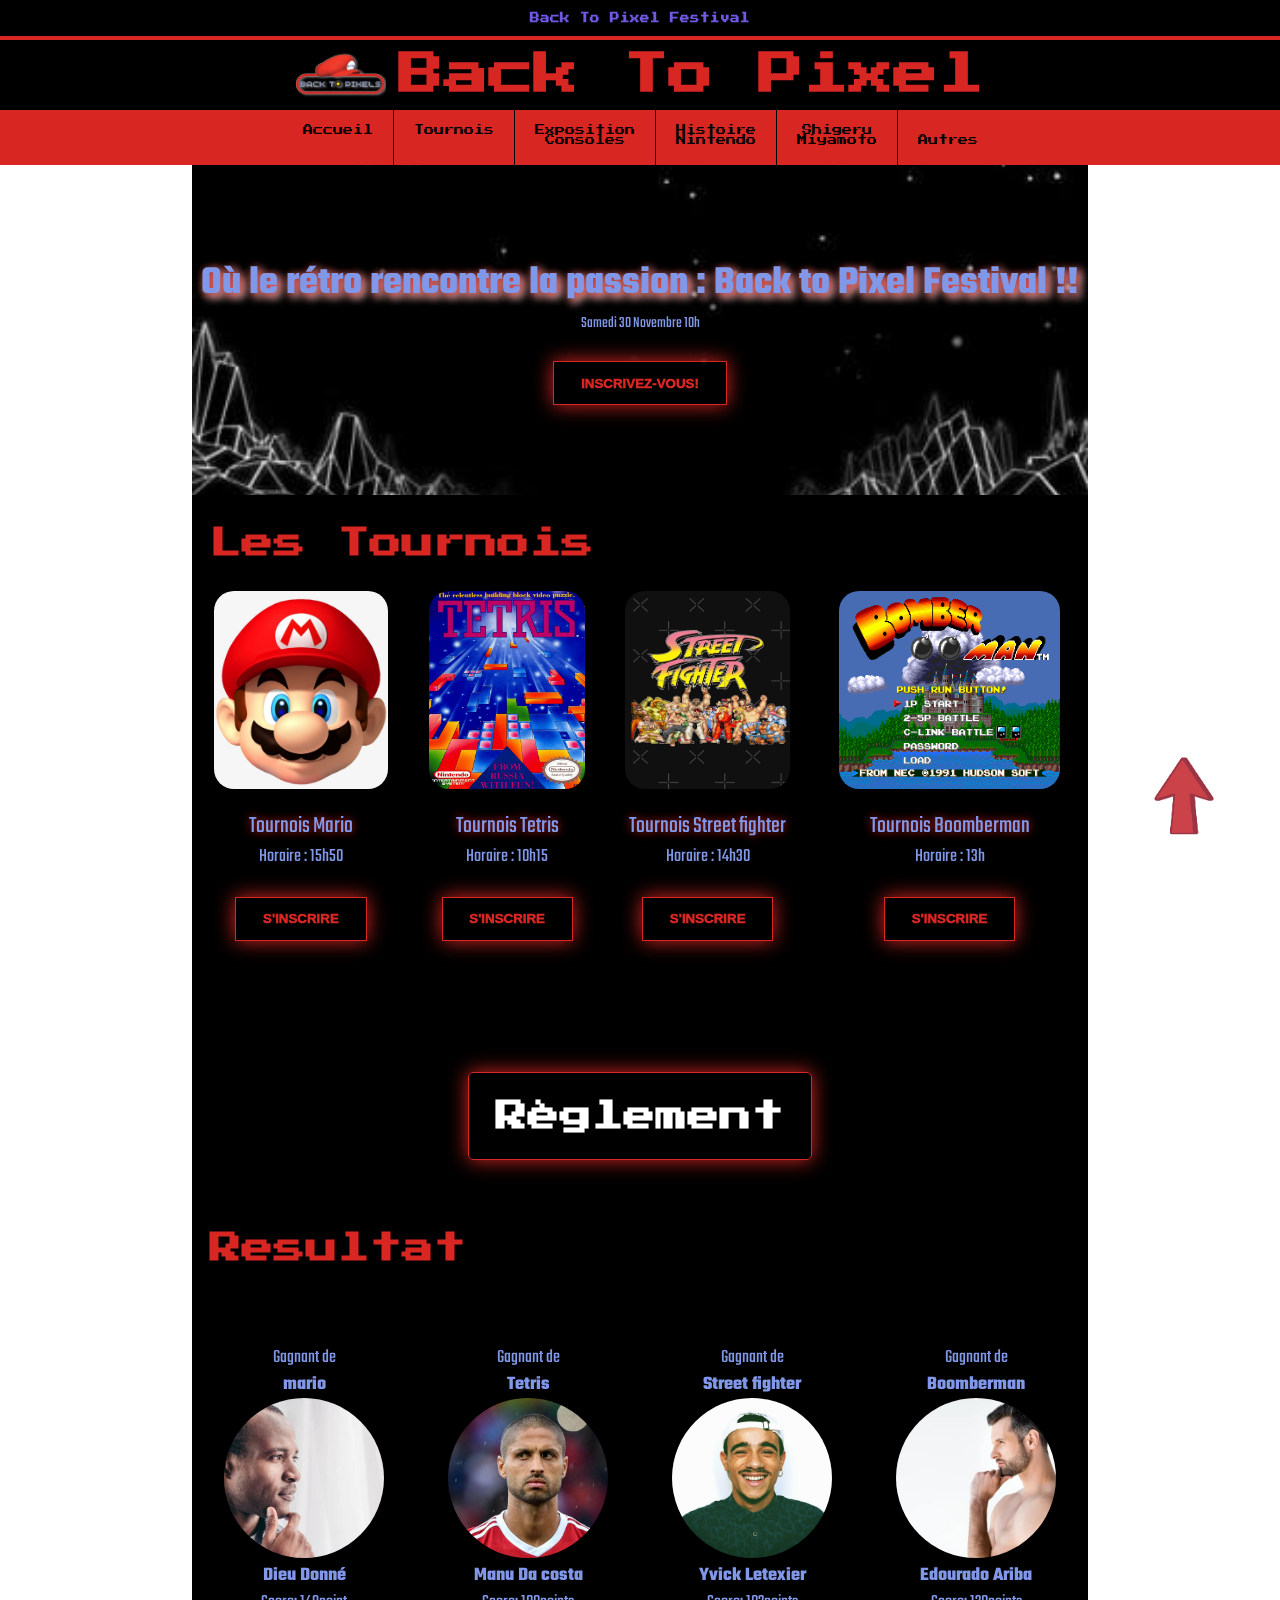
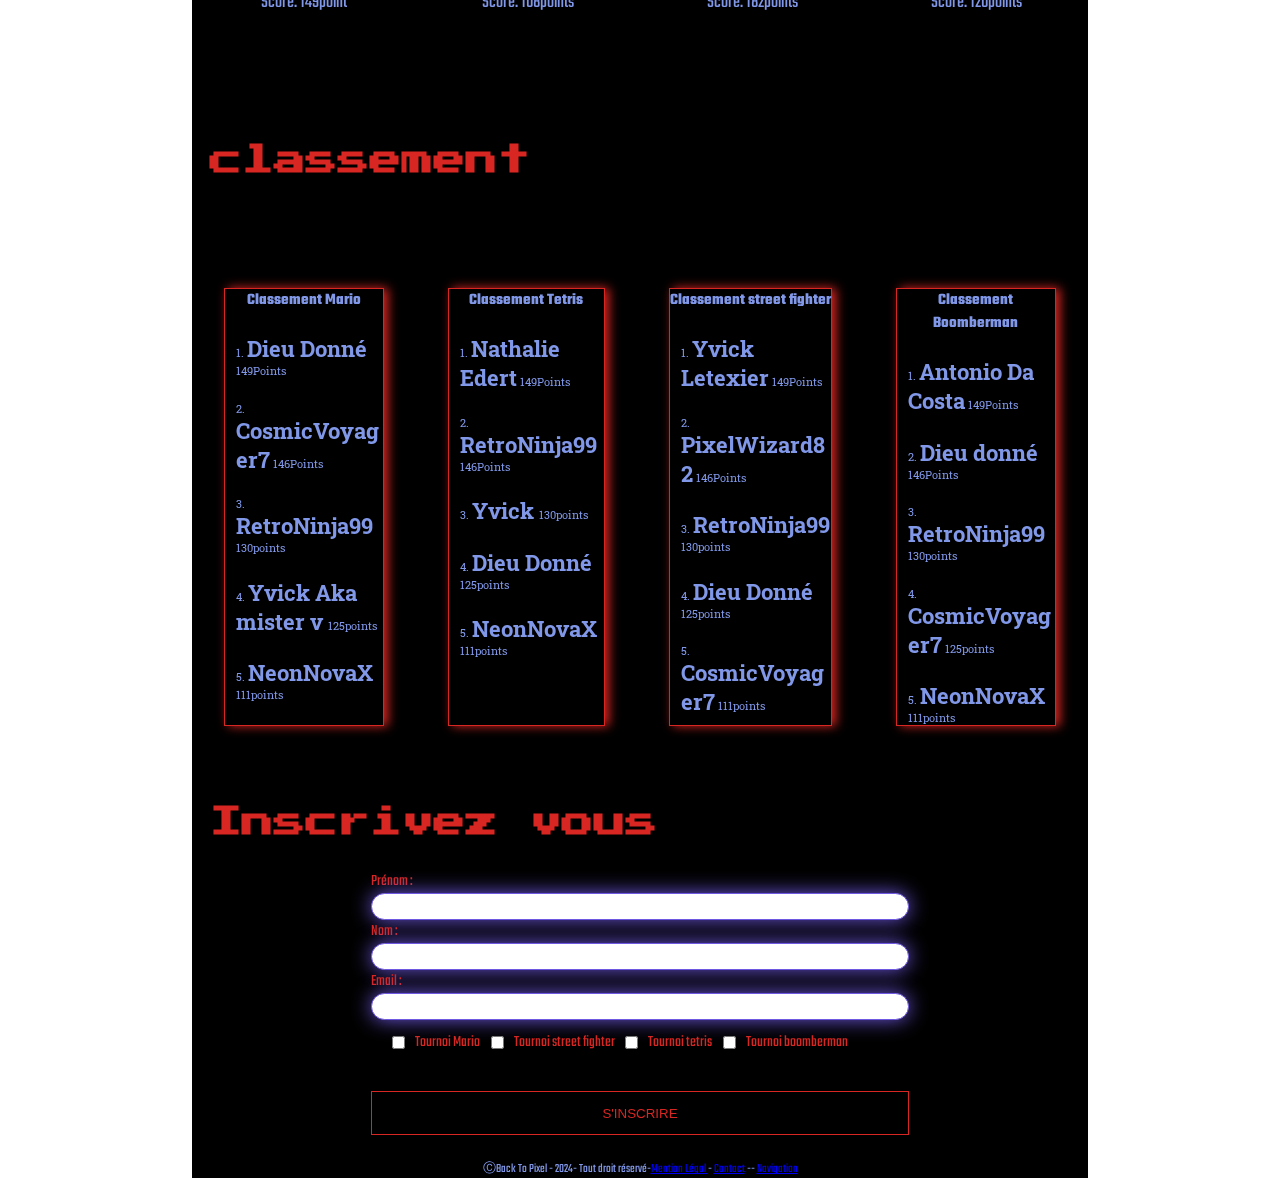
<file: tournois.html>
<!DOCTYPE html>
<html lang="fr">
  <head>
    <meta
      name="description"
      content="Rejoignez le Back to Pixel Festival, l'événement incontournable pour les passionnés de rétro-gaming, de jeux vidéo vintage, et de culture rétro. Découvrez des consoles emblématiques, des jeux cultes, participez à des tournois, des conférences passionnantes et explorez un marché de produits rétro uniques. Ce festival est l'occasion de rencontrer d'autres amateurs de gaming, d'assister à des ateliers interactifs, et de revivre les classiques du jeu vidéo. Ne manquez pas cette expérience unique et plongez dans l'univers du rétro avec Back to Pixel Festival, en Rouen du 30/11 ."
    />
    <meta charset="UTF-8" />
    <meta name="viewport" content="width=device-width, initial-scale=1.0" />
    <title>BackToPIxel-Festival</title>
    <link
      rel="icon"
      type="image/png"
      href="favicon/favicon-96x96.png"
      sizes="96x96"
    />
    <link rel="icon" type="image/svg+xml" href="favicon/favicon.svg" />
    <link rel="shortcut icon" href="favicon/favicon.ico" />
    <link
      rel="apple-touch-icon"
      sizes="180x180"
      href="favicon/apple-touch-icon.png"
    />
    <link rel="stylesheet" href="tournois.css" />
    <link rel="manifest" href="favicon/site.webmanifest" />
    <style>
      @import url("https://fonts.googleapis.com/css2?family=Press+Start+2P&family=Roboto+Slab:wght@100..900&display=swap");
    </style>
    <style>
      @import url("https://fonts.googleapis.com/css2?family=Press+Start+2P&family=Roboto+Slab:wght@100..900&family=Teko:wght@300..700&display=swap");
    </style>
    <link rel="stylesheet" href="header.css" />
    <link rel="stylesheet" href="index.css" />
  </head>
  <body>
    <header>
      <div id="nav-supp">
        <h1>Back To Pixel Festival</h1>
      </div>
      <div id="nav-middle">
        <img
          onclick="window.location.href='index.html'"
          src="images/logo1.png"
          alt=""
        />
        <h2 onclick="window.location.href='index.html'">Back To Pixel</h2>
      </div>
    </header>

    <nav>
      <input type="checkbox" id="menu-toggle" />
      <label for="menu-toggle" id="menu"
        ><img src="images/burger.svg" alt="menu"
      /></label>

      <a class="menu2" href="index.html">Accueil</a>
      <a class="menu2" href="tournois.html">Tournois</a>
      <a class="menu2" href="exposition.html">Exposition <br />Consoles</a>
      <a class="menu2" href="histoire.html">Histoire <br />Nintendo</a>
      <a class="menu2" href="rencontre.html">Shigeru <br />Miyamoto</a>

      <div class="menu2" id="dropdown">
        <p id="autres" href="">Autres</p>
        <div class="submenu">
          <a href="atelier.html">Atelier et Activité</a>
          <a href="programme.html">Programme Festival</a>
          <a href="Partenaire.html">Partenaire et Sponsors</a>
          <a href="Boutique.html">Boutique de Produit Dérivé</a>
          <a href="accreditation.html">Accreditations Presse et Médias</a>
          <a href="https://teamortie.github.io/BACKTOPIXELL">Site Officel </a>
        </div>
      </div>
    </nav>
    <a id="fix" href="#nav-supp"
      ><button><img src="images/fleche.png" alt="" /></button
    ></a>
    <main>
      <img id="fixed1" src="images/retro.jpg" alt="" />
      <div id="slogan">
        <h4>Où le rétro rencontre la passion : Back to Pixel Festival !!</h4>
        <p>Samedi 30 Novembre 10h</p>
        <a href="tournois.html#inscription"
          ><button>Inscrivez-vous!</button>
        </a>
      </div>
      <div id="main">
        <h3>Les Tournois</h3>
        <div id="tournois">
          <div class="block" id="block1">
            <img src="images/mario.jpg" alt="" />
            <p class="titre">Tournois Mario</p>
            <p>Horaire : 15h50</p>

            <a href="#inscription"><button>S'inscrire</button></a>
          </div>
          <div class="block" id="block2">
            <img src="images/tetris.png" alt="" />
            <p class="titre">Tournois Tetris</p>
            <p>Horaire : 10h15</p>

            <a href="#inscription"><button>S'inscrire</button></a>
          </div>
          <div class="block" id="block3">
            <img src="images/street.jpg" alt="" />
            <p class="titre">Tournois Street fighter</p>
            <p>Horaire : 14h30</p>

            <a href="#inscription"><button>S'inscrire</button></a>
          </div>
          <div class="block" id="block4">
            <img src="images/boomberman.png" alt="" />
            <p class="titre">Tournois Boomberman</p>
            <p>Horaire : 13h</p>
            <a href="#inscription"><button>S'inscrire</button></a>
          </div>
        </div>
        <div id="reglement">
          <input type="checkbox" id="toggle" />

          <label for="toggle">Règlement</label>

          <div class="text">
            Inscription: <br /><br />
            Les inscriptions se feront en ligne via le site officiel du Back to
            Pixel Festival ou directement sur place le jour de l'événement,
            selon les places disponibles. <br />
            Les joueurs devront fournir une identification valide pour compléter
            leur inscription. <br /><br />
            Jeux Concours <br />
            <br />
            Les jeux du tournoi seront sélectionnés par les organisateurs parmi
            les titres rétro des consoles classiques des années 80 et 90. <br />
            La liste des jeux sera publiée sur le site du festival une semaine
            avant l'événement. <br /><br />
            Format des Matchs <br /><br />
            Le tournoi sera divisé en différentes catégories : <br />Solo : Les
            joueurs s'affrontent individuellement sur des scores ou des défis
            chronométrés.<br />
            Équipe : Des équipes de deux joueurs s'affrontent sur des jeux en
            coopératif ou compétitifs.<br />
            Chaque match sera joué en mode compétitif sur une durée limitée ou
            jusqu'à ce qu'un objectif précis soit atteint (score, temps, etc.).
            <br /><br />Règles Générales<br /><br />
            Aucun triche : L’utilisation de cheats, hacks ou toute modification
            non autorisée du jeu ou de la console entraînera une
            disqualification immédiate. <br /><br />Règles de comportement:
            <br /><br />Les joueurs doivent faire preuve de respect envers leurs
            adversaires et les organisateurs.<br />
            Les comportements abusifs, injurieux ou violents entraîneront une
            exclusion du tournoi. <br /><br />Équipement :<br /><br />
            Tous les équipements nécessaires seront fournis par l’organisation
            (consoles, manettes, écrans), mais les joueurs peuvent apporter
            leurs propres manettes si elles respectent les normes spécifiées à
            l’inscription.<br /><br />
            Phases du Tournoi Qualifications :<br /><br />
            Les joueurs s’affronteront lors de matchs de qualification en mode
            élimination directe. Les meilleurs joueurs de chaque groupe
            avanceront à la phase suivante.<br /><br />
            Phases éliminatoires :<br /><br />
            Les joueurs qualifiés s’affronteront dans des matchs à élimination
            directe jusqu’à la finale.<br /><br />
            Finale : <br /><br />Les deux derniers joueurs ou équipes
            s’affronteront lors de la grande finale pour remporter le titre de
            champion du Back to Pixel Festival.<br /><br />
            Prix et Récompenses<br /><br />
            Des prix seront attribués aux gagnants de chaque catégorie (solo et
            équipe). <br />Les récompenses incluront des trophées, des goodies
            rétro, et des bons d’achat pour des magasins spécialisés dans le
            rétro-gaming.<br />
            Des prix de consolation seront également offerts aux participants
            qui auront montré un excellent esprit sportif et des performances
            exceptionnelles.<br />
            <br />Responsabilité<br /><br />
            L’organisation du tournoi ne pourra être tenue responsable en cas de
            perte ou de vol d’équipement personnel durant l’événement.<br />
            Chaque participant accepte les risques associés à la compétition et
            s’engage à respecter les règles.
          </div>
        </div>
        <h3 class="titreclassement">Resultat</h3>

        <div class="classement">
          <div class="block" id="block5">
            <p>Gagnant de</p>

            <p><strong>mario</strong></p>
            <img class="profil" src="images/profil1.jpg" alt="" />
            <p><strong>Dieu Donné</strong></p>
            <p>Score: 149point</p>
          </div>
          <div class="block" id="block6">
            <p>Gagnant de</p>

            <p><strong>Tetris</strong></p>
            <img class="profil" src="images/profi2.jpg" alt="" />
            <p><strong>Manu Da costa </strong></p>
            <p>Score: 108points</p>
          </div>
          <div class="block" id="block7">
            <p>Gagnant de</p>
            <p><strong>Street fighter</strong></p>
            <img class="profil" src="images/profil4.jpg" alt="" />
            <p><strong>Yvick Letexier</strong></p>
            <p>Score: 182points</p>
          </div>
          <div class="block" id="block8">
            <p>Gagnant de</p>
            <p><strong>Boomberman</strong></p>
            <img class="profil" src="images/profil3.jpg" alt="" />
            <p><strong>Edourado Ariba</strong></p>
            <p>Score: 120points</p>
          </div>
        </div>
        <h3 class="titreclassement">classement</h3>
        <div class="classement">
          <div class="classement2" id="block9">
            <p><strong>Classement Mario</strong></p>
            <div class="classementprofil">
              1. <strong>Dieu Donné</strong> 149Points
            </div>

            <div class="classementprofil">
              2. <strong>CosmicVoyager7</strong> 146Points
            </div>
            <div class="classementprofil">
              3. <strong>RetroNinja99</strong> 130points
            </div>

            <div class="classementprofil">
              4. <strong>Yvick Aka mister v </strong> 125points
            </div>

            <div class="classementprofil">
              5. <strong>NeonNovaX</strong> 111points
            </div>
          </div>

          <div class="classement2" id="block10">
            <p><strong>Classement Tetris</strong></p>
            <div class="classementprofil">
              1. <strong>Nathalie Edert</strong> 149Points
            </div>

            <div class="classementprofil">
              2. <strong>RetroNinja99</strong> 146Points
            </div>
            <div class="classementprofil">
              3. <strong>Yvick </strong> 130points
            </div>

            <div class="classementprofil">
              4. <strong>Dieu Donné</strong> 125points
            </div>

            <div class="classementprofil">
              5. <strong>NeonNovaX</strong> 111points
            </div>
          </div>

          <div class="classement2" id="block11">
            <p><strong>Classement street fighter</strong></p>
            <div class="classementprofil">
              1. <strong>Yvick Letexier</strong> 149Points
            </div>

            <div class="classementprofil">
              2. <strong>PixelWizard82</strong> 146Points
            </div>
            <div class="classementprofil">
              3. <strong>RetroNinja99</strong> 130points
            </div>

            <div class="classementprofil">
              4. <strong>Dieu Donné</strong> 125points
            </div>

            <div class="classementprofil">
              5. <strong>CosmicVoyager7</strong> 111points
            </div>
          </div>

          <div class="classement2" id="block12">
            <p><strong>Classement Boomberman</strong></p>
            <div class="classementprofil">
              1. <strong>Antonio Da Costa</strong> 149Points
            </div>

            <div class="classementprofil">
              2. <strong>Dieu donné</strong> 146Points
            </div>
            <div class="classementprofil">
              3. <strong>RetroNinja99</strong> 130points
            </div>

            <div class="classementprofil">
              4. <strong>CosmicVoyager7</strong> 125points
            </div>

            <div class="classementprofil">
              5. <strong>NeonNovaX</strong> 111points
            </div>
          </div>
        </div>
        <h3>Inscrivez vous</h3>
        <div id="inscription">
          <form action="https://formspree.io/f/xpwzdplj" method="post">
            <label for="name">Prénom :</label>
            <input type="text" id="prenom" name="prénom" required />

            <label for="name">Nom :</label>
            <input type="text" id="name" name="name" required />

            <label for="email">Email :</label>
            <input type="email" id="email" name="email" required />
            <div id="choix">
              <input type="checkbox" name="mario" id="mario" />
              <label for="mario">Tournoi Mario</label>

              <input type="checkbox" name="street" id="street" />

              <label for="street">Tournoi street fighter</label>
              <input type="checkbox" name="tetris" id="tetris" />

              <label for="tetris">Tournoi tetris</label>

              <input type="checkbox" name="boomberman" id="boomberman" />

              <label for="boomberman">Tournoi boomberman</label>
            </div>

            <button type="submit">S'inscrire</button>
          </form>
        </div>
      </div>
    </main>

    <footer>
      <p>
        ⒸBack To Pixel - 2024- Tout droit réservé-<a href="mention.html"
          >Mention Légal </a
        >- <a href="index.html#contact">Contact</a> --
        <a href="#nav-supp">Navigation </a>
      </p>
    </footer>
  </body>
</html>
</file>
<file: header.css>
:root {
  --text: rgb(165, 202, 207);
  --background: #f9fefc;
  --primary: #d82622;
  --secondary: #8198e9;
  --accent: #6f59e2;
  --titre: "Press Start 2P", system-ui;
  --font2: "Roboto Slab", serif;
}
* {
  margin: 0;
  padding: 0;
}
html {
  scroll-behavior: smooth;
}
body {
  font-family: var(--font2);
}
main {
  overflow-wrap: anywhere;
}
nav {
  z-index: 2;
  position: sticky;
  top: 0;
}
nav p {
  color: black !important;
}

#fix {
  position: fixed;
  bottom: 2em !important;
  right: 2em !important;
  width: 10% !important;
}
#fix button {
  border: none;
  box-shadow: none;
  background: none;
  transition: 0.3s all ease;
}
#fix button img {
  width: 100% !important;
  cursor: pointer;
}
#fix button:hover {
  box-shadow: none;
  padding: 0;
}

#nav-middle img,
#nav-middle h2 {
  cursor: pointer;
}

#nav-supp {
  width: 100%;
  font-family: var(--titre);
  background-color: black;
  color: var(--accent);
  font-size: 0.3em;
  text-align: center;
  border-bottom: var(--primary) 4px solid;
}
h1 {
  padding-top: 1%;
  padding-bottom: 1%;
}
#nav-middle {
  background-color: black;
  color: var(--primary);
  display: flex;
  align-items: center;
  font-family: var(--titre);
  width: 100%;
  justify-content: center;
  font-size: 1.875em;
  padding: 10px 0 10px 0;
}
#nav-middle img {
  width: 7%;
  margin-right: 1%;
}

nav p {
  color: black;
  position: relative;
  font-family: var(--titre);
  font-size: 10px !important;
  margin: 0 !important;
}
nav {
  display: flex;
  justify-content: center;
  margin: 0;
  background-color: var(--primary);
}
#menu {
  display: none;
}

footer {
  padding-top: 2%;
  margin-left: 15%;
  width: 70%;
  background-color: black;
  text-align: center;
  font-size: 0.8em;
}
nav a {
  text-decoration: none;
  color: black;
  padding: 15px 20px;
  font-family: var(--titre);
  font-weight: 100;
  font-size: 0.625em;
  border-right: 1px solid black;
  transition: all 0.3s ease;
  text-align: center;
}

nav a:hover {
  background-color: black;
  color: var(--secondary);
}

#dropdown {
  align-content: center;
  position: relative;
}
#autres {
  padding: 20px;
  padding-top: 25px;
}
.submenu {
  display: none;
  position: absolute;
  left: 0;
  background-color: var(--primary);
  box-shadow: 0px 8px 16px rgba(0, 0, 0, 0.2);
  border: 1px solid black;
}

.submenu a {
  display: block;
  width: 100px;
  padding: 10px 15px;
  font-size: 0.625em;
  color: black;
  border-bottom: 1px solid black;
  text-align: left;
}

.submenu a:hover {
  background-color: black;
  color: var(--secondary);
}
header {
  z-index: 2;
}
#dropdown:hover .submenu {
  display: block;
}
#menu-toggle {
  display: none;
}

#menu {
  display: none;
  padding: 15px;
  font-family: var(--titre);
  font-size: 1rem;
  color: black;
  background-color: var(--primary);
  text-align: center;
  cursor: pointer;
  border: none;
}
@media only screen and (max-width: 768px) {
  #fix {
    position: fixed;
    bottom: 2em;
    right: 2em;
    width: 100px;
  }
  embed {
    width: 90%;
    margin-left: 5%;
    height: 400px;
  }
  h1 {
    font-size: 100%;
  }
  label img {
    width: 10%;
  }

  nav p {
    color: black;
    position: relative;
    font-family: var(--titre);
    font-size: 10px !important;
  }

  h2 {
    font-size: 50%;
  }
  #nav-middle img {
    width: 10%;
  }
  nav {
    display: grid;
    justify-items: center;
  }
  nav a {
    font-size: 0.5rem;
    padding: 0.5rem;
    border: 0;
  }

  .dropdown:focus .submenu {
    display: block;
  }

  #autres {
    padding: 10px;
  }
  .submenu {
    margin-top: 0px;
  }
  #menu {
    display: block;
  }
  #menu-toggle {
    display: none;
  }

  #menu {
    display: none; /* Par , masqué sur les écrans de bureau */
    padding: 15px;
    font-family: var(--titre);
    font-size: 1rem;
    color: black;
    background-color: var(--primary);
    text-align: center;
    cursor: pointer;
    border: none;
  }

  .menu2 {
    display: none;
  }

  #menu {
    display: block;
  }

  #menu-toggle:checked ~ .menu2 {
    display: block;
  }

  .submenu {
    position: relative;
    left: 0;
  }

  nav {
    display: grid;
    gap: 0.5rem;
    justify-items: center;
  }
}
@media only screen and (max-width: 960px) {
  main {
    width: 100%;
    margin: 0;
    padding: 0;
  }
  footer {
    margin-left: 0%;
    width: 100%;
    background-color: black;
    text-align: center;
  }
}
</file>
<file: index.css>
:root {
  --text: rgb(165, 202, 207);
  --background: #f9fefc;
  --primary: #d82622;
  --secondary: #8198e9;
  --accent: #6f59e2;
  --titre: "Press Start 2P", system-ui;
  --font2: "Roboto Slab", sans-serif;
  --font3: "Teko", sans-serif;
}
body {
  word-wrap: anywhere;
  background-image: url("https://img.freepik.com/vecteurs-libre/modele-ligne-spirale-abstraite-style-retro-vecteur-arriere-plan_1017-47993.jpg");
  background-repeat: no-repeat;
  background-size: 100% 100%;
  background-attachment: fixed;
}
main {
  background-color: rgba(0, 0, 0, 1);
  width: 70%;
  margin-left: 15%;
  overflow-x: hidden;
}
#chrono {
  width: 100%;
  height: 400px;
}
p {
  color: var(--secondary);
  font-size: 1em;
  font-family: var(--font3);
}

#section1 video {
  object-fit: cover;
  width: 96%;
  margin-left: 2%;
  box-shadow: var(--primary) 0 -2px 20px;
}
#section1 p {
  color: var(--secondary);
  font-size: 1.5rem;
  text-align: center;
  font-family: var(--font3);
  margin-left: 10%;
  width: 80%;
  text-shadow: var(--accent) 0 0 20px;
}

h3 {
  margin-top: 1rem;
  margin-left: 2%;
  color: var(--primary);
  text-align: start;
  font-size: 3em;
  font-family: var(--titre);
}
#section2-1 {
  display: flex;
  justify-content: center;
  align-items: center;
}

#section2 img {
  width: 40%;
  margin-left: 2%;
  margin-top: 2rem;
}
#section2-2 {
  margin: 4% 2% 0% 2%;
  color: var(--secondary);
  font-family: var(--font3);
  font-size: 1.3em;
}
button {
  text-transform: uppercase;
  margin-top: 2em;
  background-color: transparent;
  border: 1px solid var(--primary);
  color: var(--primary);
  padding: 1em 2em 1em 2em;
  transition: 0.3s ease;
}
button:hover {
  padding: 2em 3em 2em 3em;
  box-shadow: var(--primary) 0 0 1.5em;
}
#section3-1,
#section5-1 {
  display: flex;
  align-items: center;
  text-align: end;
  flex-direction: row-reverse;
}
#section3 img,
#section5 img {
  width: 40%;
  margin-right: 2%;
  margin-top: 2em;
}
#section3-2,
#section5-2 {
  margin: 4% 2% 0% 2%;
  color: var(--secondary);
  font-family: var(--font3);
  font-size: 1.3em;
}
#section3 h3,
#section5 h3 {
  text-align: end;
  margin-right: 2%;
}
#section4-1 {
  display: flex;
  align-items: center;
}
#section4 img {
  width: 40%;
  margin-left: 2%;
}
#section4-2 {
  margin: 4% 2% 0% 2%;
  color: var(--secondary);
  font-family: var(--font3);
  font-size: 1.3em;
}
#section6 {
  margin-top: 5rem;
}
#section6 h3 {
  font-size: 2rem;
}
#section6-1 {
  margin: 4% 2% 0% 2%;
  width: 100%;
  display: flex;
}
#section6-1 p {
  width: 70%;
  font-size: 1.3em;
  margin-right: 5em;
}
#section6-2 {
  z-index: 0;
  width: 100%;
  display: grid;
  height: 900px;
  gap: 20px;
  margin-right: 0em;
  overflow-y: hidden;
}
#section6-2 img {
  z-index: 0;
  width: 400px;
  box-shadow: var(--primary) 0 0 20px;
  animation: animation 15s linear infinite;
}
span {
  font-size: 0.9em;
}
#chrono2 {
  display: none;
}

#section7 {
  display: flex;
  margin: 0% 2% 0% 2%;
  align-items: center;
}
#section7 img {
  margin-left: 2%;
  width: 3%;
}
@keyframes animation {
  0% {
    transform: translateY(0);
  }
  100% {
    transform: translateY(-1080px);
  }
}

#contact {
  color: var(--secondary);
  margin: 2% 0 0 2%;
  display: flex;
}
iframe {
  width: 100%;
}
#contact2 p {
  margin-top: 1em;
  font-size: 1.5em;
}
#contact2 {
  margin-left: 2em;
  display: flex;
  flex-direction: column;
}
#contact2 a {
  font-size: 1em;
  color: var(--primary);
  margin-top: 3em;
}
footer {
  margin-left: 15%;
  width: 70%;
  background-color: black;
  text-align: center;
}
#reseaux {
  margin-left: 2em;
  margin-top: 2em;
  display: flex;
}
#reseaux img {
  width: 50%;
}
#reseaux img:hover {
  box-shadow: var(--primary) 0 0 20px;
}

#contact a:hover {
  text-shadow: var(--primary) 0 0 10px;
}
#formulaire {
  margin-top: 5em;
  display: block;
}
#formulaire h3 {
  text-align: center;
  font-size: 2em;
}
form label {
  color: var(--primary);
}
form {
  display: flex;
  flex-direction: column;
  margin: 2em;
  margin-left: 20%;
  margin-right: 20%;
}
#message {
  border-radius: 10px;
  height: 150px;
  border: 1px var(--accent) solid;
  box-shadow: var(--accent) 0 0 20px;
}
#name,
#email,
#prenom {
  border-radius: 20px;
  height: 25px;
  border: 1px var(--accent) solid;
  box-shadow: var(--accent) 0 0 20px;
}
#message:focus,
#name:focus,
#prenom:focus,
#email:focus {
  box-shadow: var(--primary) 0 0 20px;
}
@media only screen and (max-width: 768px) {
  #chrono2 {
    display: block;
  }
  #chrono {
    display: none;
  }
  video {
    margin-top: 1em;
  }
  main {
    width: 100%;
    margin: 0;
    padding: 0;
  }

  h3 {
    font-size: 1em !important;
    text-align: center;
  }
  p {
    font-size: 1em !important;
  }
  #section2-1,
  #section3-1,
  #section4-1,
  #section5-1,
  #section6 {
    display: grid !important;
    justify-items: center;
    text-align: center;
    font-size: 0.7em;
  }
  #section2-1 img,
  #section3-1 img,
  #section4-1 img,
  #section5-2 img {
    width: 70%;
    margin-bottom: 1.5em;
  }
  h3 {
    text-align: center !important;
  }
  #section6-1 {
    display: block;
    text-align: center;
  }
  #section6-1 p {
    width: 100%;
  }

  #section6-2 {
    display: flex;
    width: 100%;
    overflow: hidden;
  }
  #section6-2 img {
    width: 50%;
    height: 100px;
    box-shadow: var(--primary) 0 0 20px;
    animation: animation 15s linear infinite;
  }
  @keyframes animation {
    0% {
      transform: translatex(00px);
    }
    100% {
      transform: translatex(-980px);
    }
  }

  #section7 {
    display: flex;
    margin: 0% 2% 0% 2%;
    align-items: center;
    width: 100%;
    justify-content: center;
    margin-top: -1100px;
  }

  #section7 img {
    margin-left: 2%;
    width: 3%;
  }
  #section6 a {
    margin-left: 0%;
    margin-top: -800px;
  }
  #section6 {
    height: 700px;
  }
  #contact {
    margin: 0;
    display: block;
    text-align: center;
  }
  #contact2 {
    margin: 0;
  }
  #reseaux {
    justify-content: center;
  }

  form {
    display: flex;
    flex-direction: column;
    margin: 2em;
  }
}

@media only screen and (max-width: 960px) {
  header {
    position: sticky;
    top: -16%;
  }
  main {
    width: 100%;
    margin: 0;
  }
  h3 {
    font-size: 30px !important;
  }
  main {
    width: 100%;
    margin: 0;
    padding: 0;
  }

  footer {
    margin-left: 0%;
    width: 100%;
    background-color: black;
    text-align: center;
  }
}
</file>
<file: ateliers.css>
body {
  background-image: url(https://cdn.discordapp.com/attachments/1302975607126364221/1303271947823747092/mario.png?ex=672c7795&is=672b2615&hm=3cb446918d0b41b5196393ca36be67f8f000cddcc9957ab22a8856f1735179cb&);
  color: rgb(165, 202, 207);
}

h3 {
  color: #d82622;
  font-family: "Press Start 2P";
  font-size: 220%;
}

h4 {
  color: #8198e9;
  font-size: 2em;
  font-family: "Teko", sans-serif;
}
ul {
  list-style: none;
}

main {
  background-color: rgb(0, 0, 0);
  width: 80%;
  margin-left: 10%;
}

.par {
  color: #6f59e2;
  font-family: "Teko", sans-serif;
}

img {
  width: 20%;
}

@media only screen and (max-width: 960px) {
  h3 {
    font-family: "Press Start 2P";
    padding-top: 3%;
    padding-bottom: 2%;
    font-size: 3em;
    color: #d82622;
  }
  .par {
    margin-left: 5%;
    font-size: 150%;
    margin-right: 5%;
    color: #8198e9;
    font-family: "Teko", sans-serif;
  }
  h4 {
    margin-left: 5%;
    font-size: 160%;
    margin-right: 5%;
    color: #8198e9;
    font-family: "Teko", sans-serif;
  }
  ul {
    margin-left: 5%;
    font-size: 120%;
    margin-right: 5%;
    color: #6f59e2;
    font-family: "Teko", sans-serif;
  }
}

@media only screen and (max-width: 769px) {
  h3 {
    font-family: "Press Start 2P";
    padding-top: 3%;
    padding-bottom: 2%;
    font-size: 1em;
    color: #d82622;
  }
  .par {
    margin-left: 5%;
    font-size: 150%;
    margin-right: 5%;
    color: #8198e9;
    font-family: "Teko", sans-serif;
  }
  h4 {
    margin-left: 5%;
    font-size: 160%;
    margin-right: 5%;
    color: #8198e9;
    font-family: "Teko", sans-serif;
  }
  ul {
    margin-left: 5%;
    font-size: 120%;
    margin-right: 5%;
    color: #6f59e2;
    font-family: "Teko", sans-serif;
  }
}

@media only screen and (min-width: 961px) {
  h3 {
    font-family: "Press Start 2P";
    padding-top: 3%;
    padding-bottom: 2%;
    font-size: 1em;
    color: #d82622;
  }
  .par {
    margin-left: 5%;
    font-size: 150%;
    margin-right: 5%;
    color: #8198e9;
    font-family: "Teko", sans-serif;
  }
  h4 {
    margin-left: 5%;
    font-size: 160%;
    margin-right: 5%;
    color: #8198e9;
    font-family: "Teko", sans-serif;
  }
  ul {
    margin-left: 5%;
    font-size: 120%;
    margin-right: 5%;
    color: #6f59e2;
    font-family: "Teko", sans-serif;
  }
}

footer {
  background-color: black;
  text-align: center;
  width: 80%;
  margin-left: 10%;
}
</file>
<file: histoire.css>
:root {
  --text: rgb(165, 202, 207);
  --primary: #d82622;
  --secondary: #8198e9;
  --accent: #6f59e2;
  --titre: "Press Start 2P", system-ui;
  --font3: "Teko", sans-serif;
}
body {
  background-image: url("images/fond.png");
  width: 100%;
  background-attachment: fixed;
  background-position: 50% 50%;
  padding: 0;
  margin: 0;
  color: #8198e9;
}
main {
  overflow-wrap: anywhere;
  background-color: rgba(0, 0, 0);
  width: 70%;
  margin-left: 15%;
  font-family: var(--font3);
  text-align: center;
}
h3,
h4,
h5 {
  font-family: var(--titre);
}
.titre {
  color: #d82622;
}
#histoire {
  width: 45%;
  height: 50%;
}
.image2 {
  display: flex;
  margin-left: 5%;
  margin-right: 5%;
  color: rgb(165, 202, 207);
}
#image3 {
  display: flex;
}
.console {
  width: 20%;
}
.cp {
  display: inline-block;

  border-radius: 3em;
}
#personnage {
  width: 100%;
}
h3 {
  margin-bottom: 1em;
  padding-top: 1em;
}
body {
  font-family: Arial, sans-serif;
  margin: 0;
  padding: 0;
  justify-content: center;
  align-items: center;
  background-color: #f0f0f0;
}

.container {
  text-align: center;
  position: relative;
  margin-bottom: 0%;
}

img {
  cursor: pointer;
}

.defile {
  display: block;
  overflow: hidden;
  height: 0;
  width: 100%;
  position: relative;
  transition: height 1s ease-in-out;
  width: 90%;
}

.container:hover .defile {
  height: 100%;
  font-size: 80%;
}

img.console {
  width: 90%;
  border-radius: 10%;
}
h3,
h4 {
  color: #d82622;
  font-size: 100%;
}
h3 {
  font-size: 150%;
}
h5 {
  color: #8198e9;
}
body p {
  color: rgb(165, 202, 207);
  font-size: 1.5em;
}
.premier {
  display: flex;
  margin-left: 10%;
  margin-right: 10%;
}
.premier img {
  height: 100%;
  width: 15%;
}

.premier h3 {
  margin-top: 5%;
  margin-right: 10%;
}
.premier p {
  margin-top: 5%;
  margin-left: 10%;
}
#pikachu {
  margin-left: -3%;
}
#video {
  width: 70%;
}
#descr {
  display: flex;
  margin-left: 10%;
  margin-right: 10%;
}
footer {
  width: 70% !important;
  margin-left: 15% !important;
}
@media only screen and (max-width: 760px) {
  footer {
    width: 100% !important;
    margin-left: 0% !important;
  }
  main {
    background-color: rgba(0, 0, 0);
    width: 100%;
    margin-left: 0%;
  }
  body p {
    font-size: 100%;
  }
  .image2 {
    margin-bottom: 3%;
  }
  #descr {
    display: inline;
  }
  #descr p {
    margin-left: 10%;
    margin-right: 10%;
  }
  #descr video {
    margin-right: 9%;
  }
  #histoire {
    height: 50%;
  }
  #image3 {
    display: grid;
    grid-template-columns: repeat(2, 1fr);
  }
  #image3 img {
    width: 50%;
  }
  .container:hover .defile {
    height: 50%;
  }
}

@media only screen and (max-width: 450px) {
  .image2 {
    display: inline;
  }
  .image2 p {
    margin-top: -3em;
    margin-right: 10%;
    margin-left: 10%;
  }
  .image2 #histoire {
    width: 50%;
    height: 10%;
  }
  h3 {
    font-size: 100%;
  }
  h4 {
    font-size: 70%;
  }
  #image3 {
    display: inline;
  }
  .container {
    width: 50%;
    margin-left: 25%;
  }

  photo h4 {
    margin-top: 5%;
  }
  histoire h4 {
    margin-top: 5%;
    margin-bottom: 5%;
  }
  body p {
    font-size: 100%;
  }
  .premier {
    display: inline;
  }
  .premier h5 {
    margin-bottom: 10%;
  }
  .premier #pikachu {
    margin-left: 1%;
  }
  .premier p {
    margin-right: 10%;
  }
  #descr {
    display: inline;
  }
  #descr p {
    margin-left: 10%;
    margin-right: 10%;
  }
  #descr video {
    margin-right: 9%;
  }
}
footer {
  margin-left: 15%;
  width: 80%;
  background-color: black;
  text-align: center;
  margin-left: 10%;
  padding-top: 1%;
}
footer p {
  color: white;
  font-size: 100%;
}
</file>
<file: boutique.css>
:root {
  --text: rgb(165, 202, 207);
  --primary: #d82622;
  --secondary: #8198e9;
  --accent: #6f59e2;
  --titre: "Press Start 2P", system-ui;
  --font3: "Teko", sans-serif;
}
html {
  overflow-wrap: anywhere;
}
body {
  background-image: url("images/mario.png");
  background-size: 100%;
  background-position: 50% 50%;
  width: 100%;
  object-fit: cover;
  background-attachment: fixed;
  padding: 0;
  margin: 0;
}

main {
  background-color: rgba(0, 0, 0, 1);
  font-family: var(--font3);
  color: var(--secondary);
  width: 80%;
  margin-left: 10%;
}
a button {
  background-color: transparent;
  color: var(--primary);
  border: 1px var(--primary) solid;
  box-shadow: var(--primary) 0 0 20px;
  padding: 1em 2em 1em 2em;
  transition: all 0.3s ease;
}
button:hover {
  padding: 1.5em 2.5em 1.5em 2.5em;
}
h3 {
  font-size: 2em;
  color: var(--primary);
  font-family: var(--titre);
  padding-top: 2%;
  padding-bottom: 2%;
}
img {
  width: 20%;
}
p {
  width: 50%;
}
.img1,
.img2 {
  height: 200px;
  text-align: center;
  display: flex;
  align-items: center;
  margin-left: 2em;
  margin-right: 2em;
}
.img2 {
  justify-content: end;
}
.super,
.zelda {
  box-shadow: var(--primary) 0 0 20px;
}
footer {
  margin-left: 35% !important;
  width: 60% !important;
  font-size: 0.5em !important;
}
@media only screen and (max-width: 960px) {
  p {
    font-size: 1em;
  }
  main {
    overflow: hidden;
    width: 100%;
    margin: 0;
    padding: 0;
  }
  h3 {
    font-size: 2em;
    color: var(--primary);
    font-family: var(--titre);
    padding-top: 2%;
    padding-bottom: 2%;
  }
  .img1,
  .img2 {
    display: flex;
  }

  .super,
  .zelda {
    object-fit: cover;
    padding-top: 2%;
    margin-left: 2%;
    width: 20%;
  }

  p {
    text-align: center;
    padding-top: 6%;
    color: var(--secondary);
    font-family: var(--font3);
  }
  .envoyer {
    text-decoration: none;
    font-family: var(--font3);
    color: var(--secondary);
    margin-right: 10%;
    padding: 1%;
    font-size: 2.2em;
    border: 3px solid var(--primary);
    border-radius: 20px;
    cursor: pointer;
    background-color: black;
  }
  .zelda {
    height: 200px;
    object-fit: contain;
  }

  footer {
    margin-left: 15%;
    width: 70%;
    margin-top: 20%;
    background-color: black;
    text-align: center;
  }
}
@media only screen and (max-width: 720px) {
  p {
    width: 70%;
  }
  .envoyer {
    margin-right: 0;
  }
  .super,
  .zelda {
    width: 30%;
  }
  .img2 {
    display: flex;
    justify-content: center;
    flex-direction: column-reverse;
    margin-bottom: 10em;
    margin-top: 30em;
  }
  .img1 {
    display: flex;
    flex-direction: column;
    margin-bottom: 20em;
  }
}
</file>
<file: exposition.css>
:root {
  --text: rgb(165, 202, 207);
  --primary: #d82622;
  --secondary: #8198e9;
  --accent: #6f59e2;
  --titre: "Press Start 2P", system-ui;
  --font3: "Teko", sans-serif;
}
* {
  box-sizing: border-box;
  margin: 0;
  padding: 0;
}
body {
  background-image: url(images/fond.png);
  background-attachment: fixed;
  background-size: 100% 100%;
}
main {
  overflow: hidden;
  padding-top: 2em;
  font-family: var(--font3);
  background-color: rgb(0, 0, 0);
  width: 70%;
  margin-left: 15%;
  text-align: center;
}
a {
  text-decoration: none;
}
.btn {
  display: block;
  margin: 1% auto;
  font-size: 99%;
  font-weight: lighter;
  color: var(--secondary);
  padding: 3% 5%;
  background: var(--primary);
  outline: none;
  border: none;
  cursor: pointer;
  border-radius: 50em;
  box-shadow: var(--primary) 0 0 20px;
}
.img {
  text-align: center;
  position: sticky;
}
h3 {
  font-family: var(--titre);
  color: var(--primary);
}
.cover {
  display: grid;
  grid-template-columns: repeat(4, 1fr);
  gap: 10px;
  grid-auto-rows: minmax(100px, auto);
}
footer {
  color: var(--secondary);
}
.box {
  width: 100%;
  height: 100%;
  align-items: center;
  justify-content: center;
  justify-content: space-around;
  text-align: center;
  margin-bottom: 5em;
  text-align: center;
}
#one {
  grid-column: 1;
  grid-row: 1;
}
#two {
  grid-column: 2;
}
#tree {
  grid-column: 3;
  grid-row: 1;
}
#quart {
  grid-column: 4;
  grid-row: 1;
}
#img5 {
  grid-column: 1/3;
}
#img6 {
  grid-column: 3/5;
}
main img {
  height: 70%;
  width: 90%;
}
@media only screen and (max-width: 760px) {
  #one {
    grid-column: 3/5;
    grid-row: 1;
  }
  #two {
    grid-column: 1/3;
  }
  #tree {
    grid-column: 1/3;
    grid-row: 2;
  }
  #quart {
    grid-column: 3/5;
    grid-row: 2;
  }
}

@media only screen and (max-width: 450px) {
  .cover {
    display: grid;
    grid-template-columns: repeat(1, 1fr);
    gap: 0px;
    margin: 0;
  }
  #one {
    grid-column: 1;
    grid-row: 1;
  }
  #two {
    grid-column: 1;
    grid-row: 2;
  }
  #tree {
    grid-column: 1;
    grid-row: 3;
  }
  #quart {
    grid-column: 1;
    grid-row: 4;
  }
  #img5 {
    grid-column: 1;
    grid-row: 1;
  }
  #img6 {
    grid-column: 1;
    grid-row: 2;
  }
}
</file>
<file: mention.css>
:root {
  --text: rgb(165, 202, 207);
  --background: #000000 !important;
  --primary: #d82622;
  --secondary: #8198e9;
  --accent: #6f59e2;
  --titre: "Press Start 2P", system-ui;
  --font2: "Roboto Slab", sans-serif;
  --font3: "Teko", sans-serif;
}
body {
  background-color: var(--background) !important;
  color: var(--text);
  font-family: var(--font2);
  margin: 0;
  padding: 0;
}

h1,
h2 {
  font-family: var(--titre);
  color: var(--primary);
  text-align: center;
}

h2 {
  font-size: 1.5em;
  margin-top: 20px;
}

p {
  line-height: 1.6;
  margin: 10px 0;
  font-size: 1em;
}

.container {
  color: var(--secondary);
  max-width: 800px;
  margin: 20px auto;
  padding: 20px;
  background-color: #fff;
  box-shadow: 0px 4px 10px rgba(0, 0, 0, 0.1);
  border: 4px solid var(--secondary);
  border-radius: 10px;
}

.section {
  margin-bottom: 20px;
}

.section h2 {
  color: var(--primary);
}

h1 {
  font-size: 2em;
  color: var(--secondary);
  border-bottom: 4px solid var(--primary);
  padding-bottom: 10px;
}
a {
  color: var(--primary);
  text-decoration: none;
}
a:hover {
  color: var(--secondary);
}
</file>
<file: partenaire.css>
body {
  background-image: url("images/wp2494960.png");
  background-position: 50% 50%;
  background-size: 100%;
  object-fit: cover;
  background-attachment: fixed;
  padding: 0;
  margin: 0;
}
:root {
  --text: rgb(165, 202, 207);
  --background: #f9fefc;
  --primary: #d82622;
  --secondary: #8198e9;
  --accent: #6f59e2;
  --titre: "Press Start 2P", system-ui;
  --font2: "Roboto Slab", serif;
}
main {
  background-color: rgba(0, 0, 0, 1);
  text-align: center;
  color: #f9fefc;
  width: 80%;
  margin-left: 10%;
}

h3 {
  font-family: var(--titre);
  color: var(--primary);
  font-size: 3em;
  padding-top: 4%;
}
p {
  font-family: var(--font2);
  color: var(--secondary);
  text-align: center;
  margin-left: 2%;
  padding-left: 2%;
  font-size: 1.3em;
}
.part {
  padding-top: 5%;
  text-align: left;
}
.nos {
  display: flex;
  margin-right: 1%;
  margin-left: 1%;
}
.micro {
  width: 100%;
}
.need {
  width: 100%;
  height: 28%;
  object-fit: cover;
}
.nord {
  width: 75%;
  margin-left: 10%;
}
.part:hover .defile {
  height: 100%;
}
footer {
  padding-top: 15%;
  margin-left: 15%;
  width: 70%;
  background-color: black;
  text-align: center;
}

@media only screen and (max-width: 960px) {
  h3 {
    font-family: var(--titre);
    color: var(--primary);
    font-size: 3em;
    padding-top: 4%;
    margin-top: 4%;
  }
  p {
    font-family: var(--font2);
    color: var(--secondary);
    margin-left: 2%;
    padding-left: 2%;
    font-size: 1.3em;
  }
  .part {
    padding-top: 5%;
    text-align: left;
  }
  .nos {
    display: flex;
    margin-right: 1%;
    margin-left: 1%;
  }
  .micro {
    width: 100%;
  }
  .need {
    width: 100%;
    height: 28%;
  }
  .nord {
    width: 75%;
    margin-left: 10%;
  }
  .part:hover .defile {
    height: 100%;
  }
  footer {
    padding-top: 30%;
    margin-left: 15%;
    width: 70%;
    background-color: black;
    text-align: center;
  }
}

@media only screen and (max-width: 768px) {
  h3 {
    font-family: var(--titre);
    color: var(--primary);
    font-size: 1.7em;
    padding-top: 4%;
  }
  p {
    font-family: var(--font2);
    color: var(--secondary);
    margin-left: 2%;
    padding-left: 2%;
    margin-right: 3%;
    font-size: 1.3em;
    text-align: center;
  }
  .part {
    padding-top: 5%;
    text-align: left;
  }
  .nos {
    display: inline;
    margin-right: 1%;
    margin-left: 1%;
  }
  .micro {
    width: 100%;
  }
  .need {
    width: 80%;
    height: 28%;
    margin-left: 9%;
  }
  .nord {
    width: 75%;
    margin-left: 10%;
  }
  .part:hover .defile {
    height: 100%;
  }
  footer {
    padding-top: 30%;
    margin-left: 15%;
    width: 70%;
    background-color: black;
    text-align: center;
  }
}
</file>
<file: programme.css>
:root {
  --text: rgb(165, 202, 207);
  --background: #f9fefc;
  --primary: #d82622;
  --secondary: #8198e9;
  --accent: #6f59e2;
  --titre: "Press Start 2P", system-ui;
  --font2: "Roboto Slab", sans-serif;
  --font3: "Teko", sans-serif;
}
a button {
  background-color: rgba(0, 0, 0, 0.7);
  font-weight: 1000;
  box-shadow: var(--primary) 0 0 20px;
}

body {
  color: var(--primary);
  word-wrap: anywhere;
  background-image: url("https://img.freepik.com/vecteurs-libre/modele-ligne-spirale-abstraite-style-retro-vecteur-arriere-plan_1017-47993.jpg");
  background-repeat: no-repeat;
  background-size: 100% 100%;
  background-attachment: fixed;
}
.programme h2 {
  margin-top: 2em;
  font-family: var(--titre);
  font-size: 1.5em;
}
h3 {
  margin-bottom: 1em;
  color: var(--primary);
  margin-top: 1em;
  font-family: var(--font3);
}
p {
  color: var(--secondary);
  font-family: var(--font3);
}
main {
  display: block;
  text-align: center;
  background-color: rgba(0, 0, 0, 1);
  width: 70%;
  margin-left: 15%;
  overflow-x: hidden;
}
embed {
  width: 70%;
  height: 500px;
  margin: 2% 15% 1% 15%;
}

button {
  text-transform: uppercase;
  margin-top: 2em;
  background-color: transparent;
  border: 1px solid var(--primary);
  color: var(--primary);
  padding: 1em 2em 1em 2em;
  transition: 0.3s ease;
}

@media only screen and (max-width: 960px) {
  main {
    width: 100%;
    margin: 0;
  }
  embed {
    height: 400px;
  }
}

@media only screen and (max-width: 425px) {
  embed {
    width: 100% !important;
    margin-left: 0% !important;
    height: 300px !important;
  }
  button {
    font-size: 0.7em;
  }
}
</file>
<file: tournois.css>
:root {
  --text: rgb(165, 202, 207);
  --background: #f9fefc;
  --primary: #d82622;
  --secondary: #8198e9;
  --accent: #6f59e2;
  --titre: "Press Start 2P", system-ui;
  --font2: "Roboto Slab", sans-serif;
  --font3: "Teko", sans-serif;
}
#fixed1 {
  z-index: -1;
  width: 70%;
  position: fixed;
  top: 0px;
  height: 100%;
  object-fit: cover;
}
main {
  background-color: transparent !important;
}
#main {
  margin-top: 10%;
  background-color: black;
}
#slogan {
  display: flex;
  flex-direction: column;
  align-items: center;
}
h4 {
  color: var(--secondary);
  text-align: center;
  font-size: 2.5em;
  margin-top: 10%;
  font-family: var(--font3);
  text-shadow: var(--primary) 2px 2px 10px, white 4px 4px 10px;
}
a button {
  background-color: rgba(0, 0, 0, 0.7);
  font-weight: 1000;
  box-shadow: var(--primary) 0 0 20px;
}
h3 {
  padding-top: 1em;
}
#block1 {
  grid-column: 1;
  grid-row: 1;
}

#block2 {
  grid-column: 2;
  grid-row: 1;
}

#block3 {
  grid-column: 3;
  grid-row: 1;
}

#block4 {
  grid-column: 4;
  grid-row: 1;
}

#tournois {
  margin-top: 2em;
  display: grid;
}
#tournois img {
  border-radius: 20px;

  margin-bottom: 1em;
  height: 50%;
  width: 80%;
}
.block p {
  font-size: 1.2em;
  text-align: center;
}
.block {
  margin-bottom: 2em;
  text-align: center;
}

.titre {
  font-size: 1.5em !important;
  text-shadow: var(--primary) 0 0 10px;
}
#reglement {
  text-align: center;
  margin-top: 5em;
}

#reglement input[type="checkbox"] {
  display: none;
}

#reglement label {
  background-color: rgba(0, 0, 0, 0.7);
  font-weight: 1000;
  box-shadow: var(--primary) 0 0 20px;
  color: white;
  border: 1px solid var(--primary);
  padding: 3% 3%;
  text-align: center;
  font-size: 2em;
  font-family: var(--titre);
  cursor: pointer;
  border-radius: 5px;
}

.text {
  box-shadow: var(--primary) 0 0 10px;
  display: none;
  font-size: 18px;
  margin: 3em;
  color: var(--secondary);
}

input[type="checkbox"]:checked + label + .text {
  display: block;
}

.classement {
  margin-top: 5em;
  display: grid;
}
h3 {
  font-size: 2em !important;
}
.titreclassement {
  margin-top: 2em;
}
.profil {
  border-radius: 50em;
  width: 10em;
  height: 10em;
  object-fit: cover;
}
#block5 {
  grid-column: 1;
  grid-row: 1;
}

#block6 {
  grid-column: 2;
  grid-row: 1;
}

#block7 {
  grid-column: 3;
  grid-row: 1;
}

#block8 {
  grid-column: 4;
  grid-row: 1;
}
#block9 {
  grid-column: 1;
  grid-row: 1;
}

#block10 {
  grid-column: 2;
  grid-row: 1;
}

#block11 {
  grid-column: 3;
  grid-row: 1;
}

#block12 {
  grid-column: 4;
  grid-row: 1;
}

.classement2 {
  border: 1px var(--primary) solid;
  box-shadow: var(--primary) 4px 0 10px;
  margin: 2em;
  color: var(--secondary);
}
.classementprofil {
  margin-top: 2em;
  font-size: 0.7em;
  margin-left: 1em;
}
.classementprofil strong {
  font-size: 2em;
}
.classement2 p {
  text-align: center;
}
#inscription {
  font-family: var(--font3);
}
#choix {
  display: flex;
  margin: 2%;
}
#choix input {
  width: 2.5%;
  margin-left: 2%;
}
#choix label {
  font-family: var(--font3);
  margin-left: 2%;
}
footer {
  margin-top: -32px;
  padding-top: 30px;
}

@media only screen and (max-width: 520px) {
  #fixed1 {
    width: 100%;
    height: 100%;
  }
  #block1 {
    grid-column: 1 !important;
    grid-row: 1 !important;
  }

  #block2 {
    grid-column: 1 !important;
    grid-row: 2 !important;
  }

  #block3 {
    grid-column: 1 !important;
    grid-row: 3 !important;
  }

  #block4 {
    grid-column: 1 !important;
    grid-row: 4 !important;
  }
  #block5 {
    grid-column: 1 !important;
    grid-row: 1 !important;
  }

  #block6 {
    grid-column: 1 !important;
    grid-row: 2 !important;
  }

  #block7 {
    grid-column: 1 !important;
    grid-row: 3 !important;
  }

  #block8 {
    grid-column: 1 !important;
    grid-row: 4 !important;
  }
  #block9 {
    grid-column: 1 !important;
    grid-row: 1 !important;
  }

  #block10 {
    grid-column: 1 !important;
    grid-row: 2 !important;
  }

  #block11 {
    grid-column: 1 !important;
    grid-row: 3 !important;
  }

  #block12 {
    grid-column: 1 !important;
    grid-row: 4 !important;
  }
  #reglement label {
    font-size: 1em;
  }
  #choix label {
    font-size: 0.8em;
  }
}

@media only screen and (max-width: 960px) {
  #fixed1 {
    width: 100%;
    height: 100%;
  }
  #block1 {
    grid-column: 1 / 2;
    grid-row: 1;
  }

  #block2 {
    grid-column: 2 / 2;
    grid-row: 1;
  }

  #block3 {
    grid-column: 1 / 2;
    grid-row: 2;
  }

  #block4 {
    grid-column: 2 / 2;
    grid-row: 2;
  }
  #tournois {
    flex-wrap: wrap;
    margin-top: 2em;
    display: grid;
  }

  #reglement label {
    font-size: 1.5em;
  }
  #block5 {
    grid-column: 1 / 2;
    grid-row: 1;
  }

  #block6 {
    grid-column: 2 / 2;
    grid-row: 1;
  }

  #block7 {
    grid-column: 1 / 2;
    grid-row: 2;
  }

  #block8 {
    grid-column: 2 / 2;
    grid-row: 2;
  }
  #block9 {
    grid-column: 1 / 2;
    grid-row: 1;
  }

  #block10 {
    grid-column: 2 / 2;
    grid-row: 1;
  }

  #block11 {
    grid-column: 1 / 2;
    grid-row: 2;
  }

  #block12 {
    grid-column: 2 / 2;
    grid-row: 2;
  }
}
</file>
